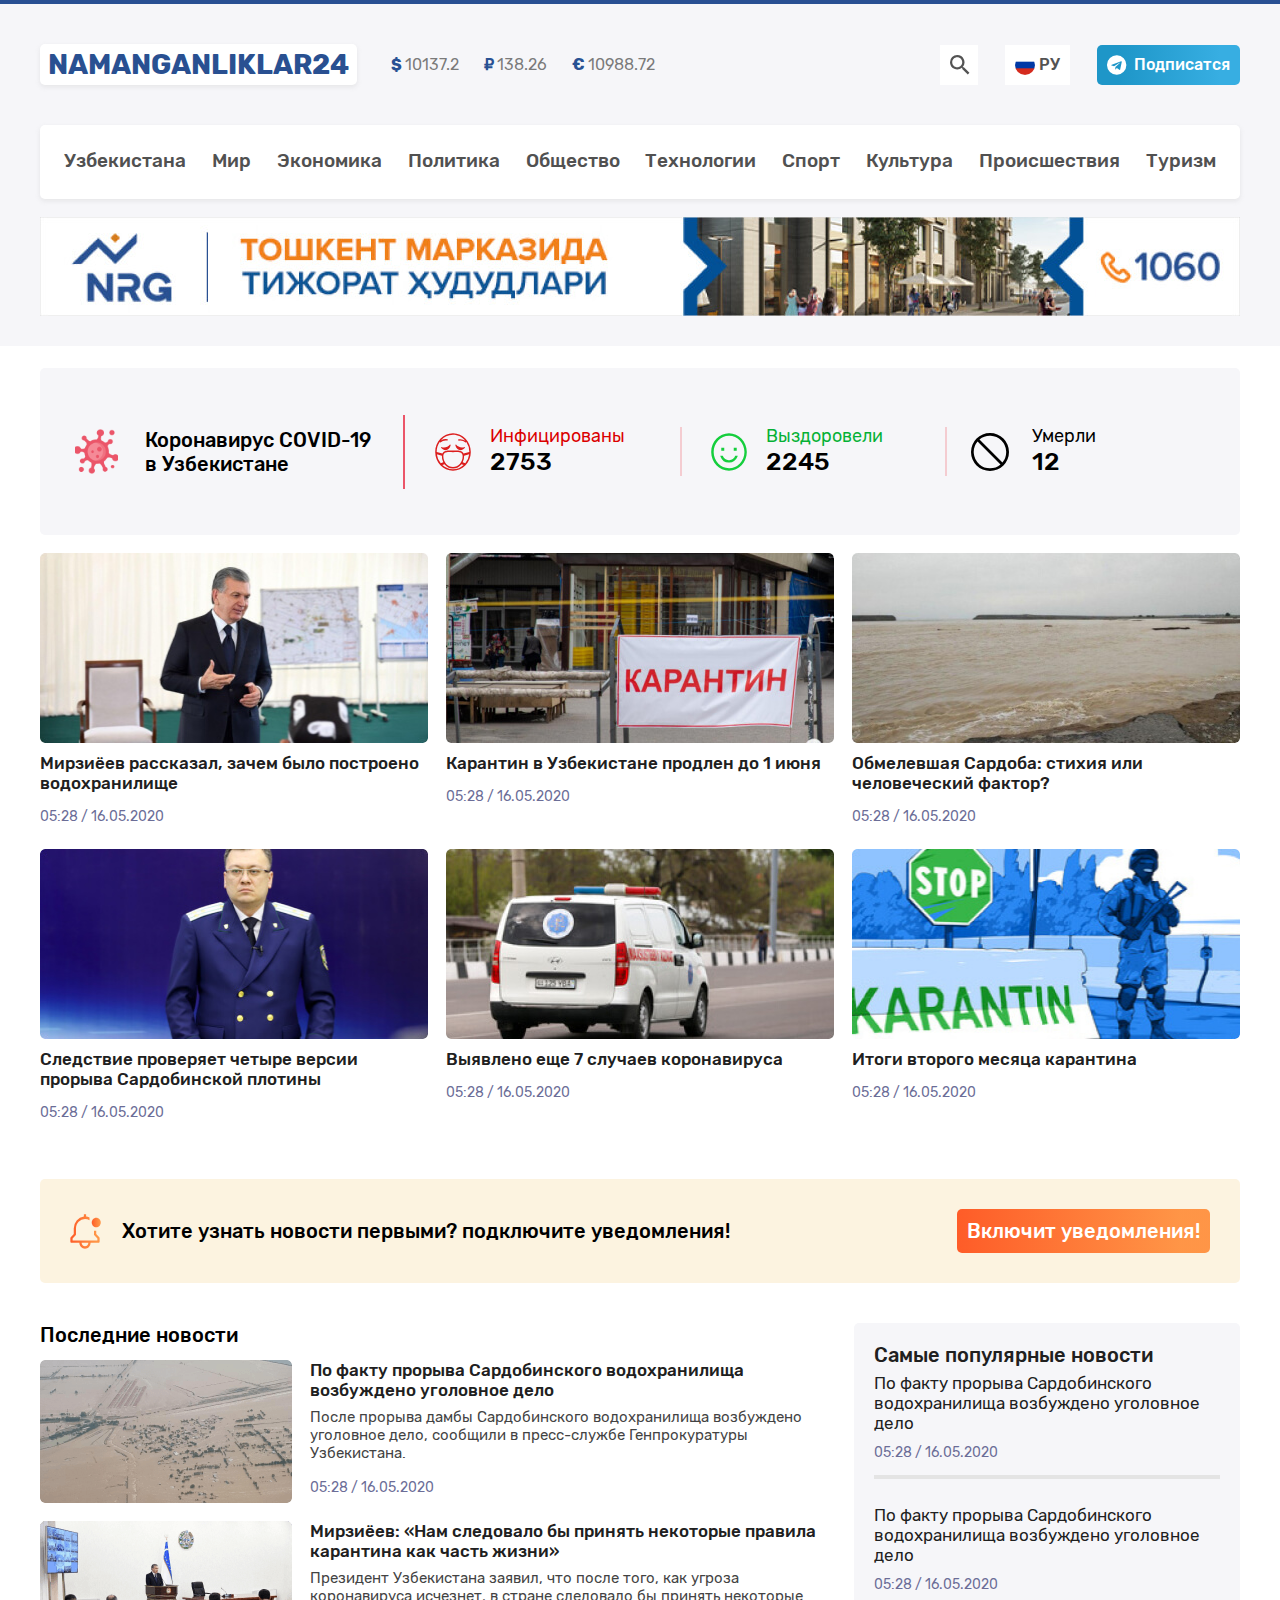
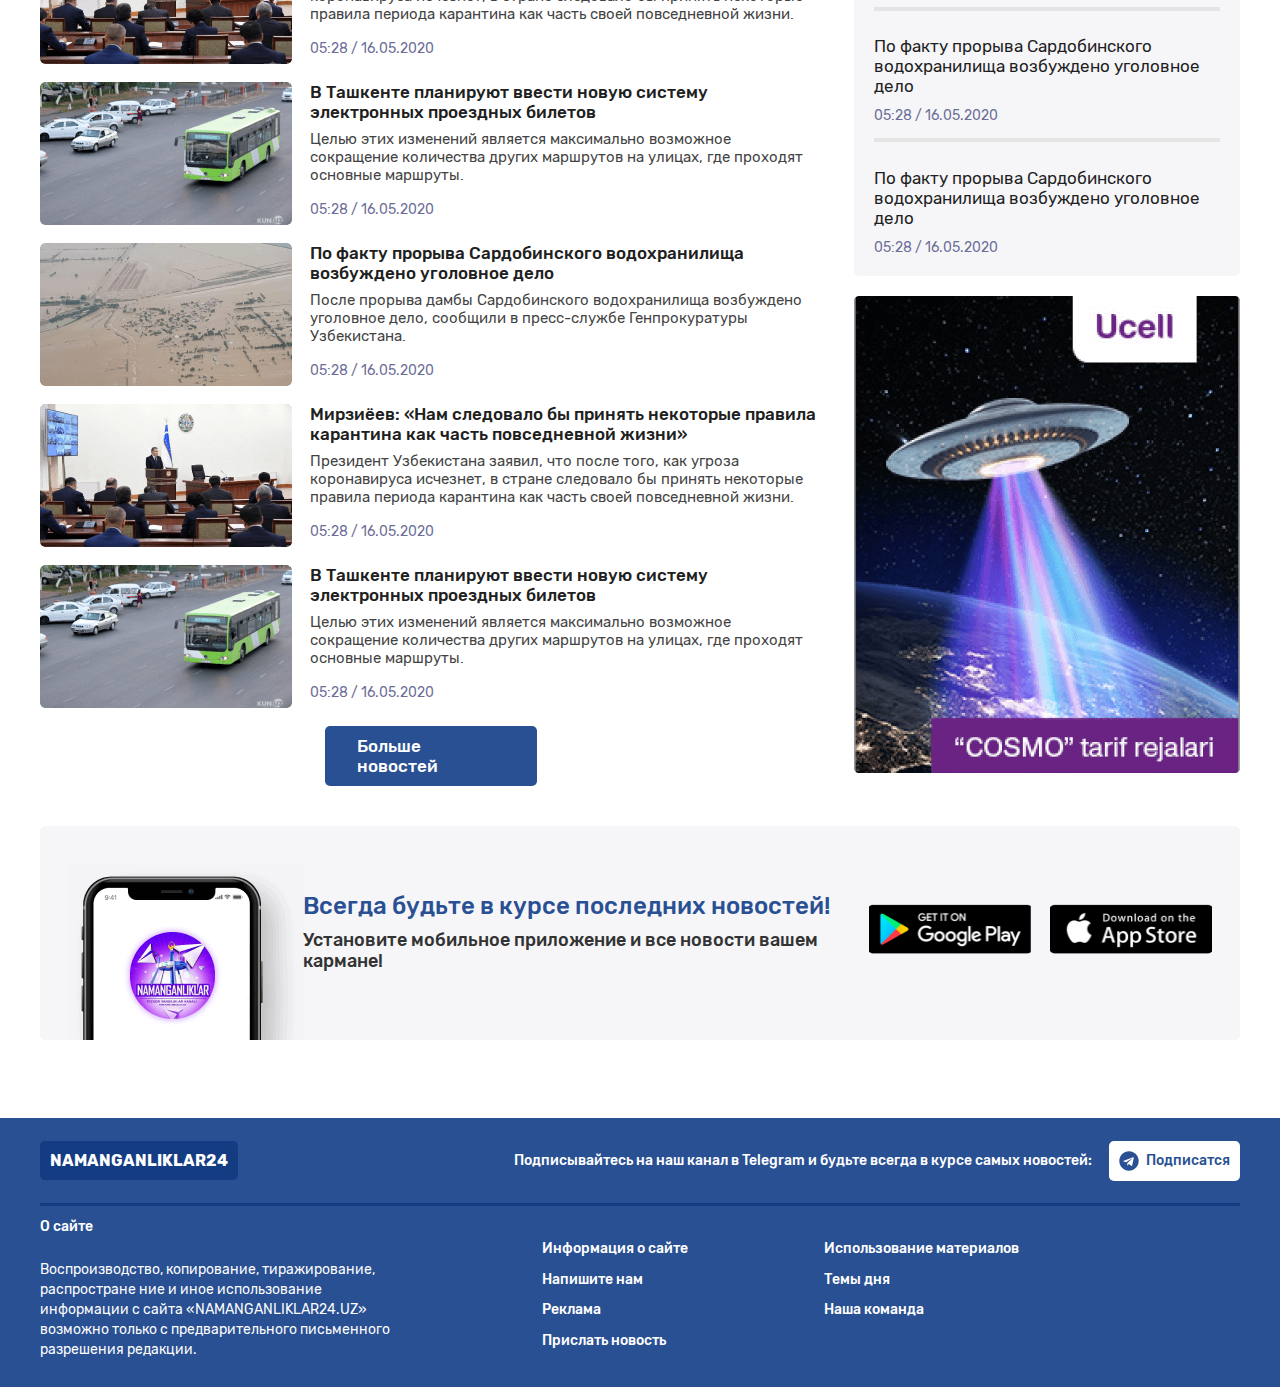
<file: index.html>
<!DOCTYPE html>
<html lang="ru">

<head>
   <meta charset="UTF-8">
   <meta name="viewport" content="width=device-width, initial-scale=1.0">
   <link rel="stylesheet" href="css/normalize.css">
   <link rel="stylesheet" href="css/main-mini.css">
   <title>Namanganliklar24</title>
</head>
<body>
   <!-- HEADER SIDE OF WHOLE PAGE -->
   <header class="header-wrapper">
      <div class="container">
         <div class="header-top">
            <div class="left-side-header"><a class="logo" href="index.html">namanganliklar24</a>
               <ul class="money-list list-style-none">
                  <li><span>$ </span>10137.2</li>
                  <li><span>₽ </span>138.26</li>
                  <li><span>€ </span>10988.72</li>
               </ul>
            </div>
            <ul class="right-side-header list-style-none">
               <li>
                  <button class="mignifier-list"> <img src="img/mignifier.svg" alt="mignifier" width="20"
                     height="20"></button>
                  </li>
                  <li class="lang-choice-box">
                     <a href="#" class="ru lang td-none">РУ</a>
                     <ul class="sub-lang-box list-style-none">
                        <li><a href="#" class="uz lang td-none"> UZ</a></li>
                        <li><a href="#" class="en lang td-none">EN</a></li>
                     </ul>
                  </li>
                  <li>
                     <a href="https://t.me/Namanganliklar" class="subscribe-tg_link-header" target="_blank">
                        <img src="img/logo_telegram.svg" alt="logo of telegram" width="20" height="20">Подписатся
                     </a>
                  </li>
               </ul>
            </div>
            <nav class="navbar">
               <ul>
                  <li><a class="nav-link_active" href="#">Узбекистана</a></li>
                  <li><a class="nav-link_active" href="#">Мир</a></li>
                  <li><a class="nav-link_active" href="#">Экономика</a></li>
                  <li><a class="nav-link_active" href="list.html">Политика</a></li>
                  <li><a class="nav-link_active" href="#">Общество</a></li>
                  <li><a class="nav-link_active" href="#">Технологии</a></li>
                  <li><a class="nav-link_active" href="#">Спорт</a></li>
                  <li><a class="nav-link_active" href="#">Культура</a></li>
                  <li><a class="nav-link_active" href="#">Происшествия</a></li>
                  <li><a class="nav-link_active" href="#">Туризм</a></li>
               </ul>
            </nav>
            <aside class="nrg-box">
               <a href="https://www.u-nrg.uz/" target="_blank">
                  <img src="img/nrg-img.jpg" srcset="img/nrg-img.jpg 1x, img/nrg-img@2x.jpg 2x" alt="NRG Oybek ad" width="1200"
                  height="99">
               </a></aside>
            </div>
         </header>
         <!-- MAIN SIDE OF THE PAGE -->
         <main class="main-wrapper">
            <div class="container">
               <ul class="covid-info-box list-style-none">
                  <li class="covid-header-box">
                     <p class="covid-header-box-text">Коронавирус COVID-19 в Узбекистане</p>
                  </li>
                  <li class="infected-num-box">
                     <p class="infected-box-text">Инфицированы<span class="stat-num">2753 </span></p>
                  </li>
                  <li class="recovered-num-box">
                     <p class="recovered-box-text">Выздоровели <span class="stat-num">2245</span> </p>
                  </li>
                  <li class="died-num-box">
                     <p class="died-box-text ">Умерли<span class="stat-num">12</span></p>
                  </li>
               </ul>
               <!-- SECTION-1 TOP NEWS  -->
               <div class="top-news">
                  <div class="top-news-articles">
                     <a href="article.html" class="td-none"><img src="img/img-1.jpg" alt="President Shavkat Miromonovich" width="388"
                        height="190" srcset="img/img-1.jpg 1x, img/img-1@2x.jpg 2x">
                        <p>Мирзиёев рассказал, зачем было построено водохранилище</p><time class="news-time"
                        datetime="2020-05-16 05:28">05:28 / 16.05.2020</time>
                     </a>
                  </div>
                  <div class="top-news-articles">
                     <a href="#" class="td-none"><img src="img/img-2.jpg" alt="Quarantine in Uzbekistan" width="388" height="190"
                        srcset="img/img-2.jpg 1x, img/img-2@2x.jpg 2x">
                        <p>Карантин в Узбекистане продлен до 1 июня</p>
                        <time class="news-time" datetime="2020-05-16 05:28">05:28 / 16.05.2020</time>
                     </a>
                  </div>
                  <div class="top-news-articles">
                     <a href="#" class="td-none"><img src="img/img-3.jpg" alt="Sardoba disastor" width="388" height="190"
                        srcset="img/img-3.jpg 1x, img/img-3@2x.jpg 2x">
                        <p>Обмелевшая Сардоба: стихия или человеческий фактор?</p>
                        <time class="news-time" datetime="2020-05-16 05:28">05:28 / 16.05.2020</time>
                     </a>
                  </div>
                  <div class="top-news-articles">
                     <a href="#" class="td-none"><img src="img/img-4.jpg" alt="Lawyer of Uzbekistan" width="388" height="190"
                        srcset="img/img-4.jpg 1x, img/img-4@2x.jpg 2x">
                        <p>Следствие проверяет четыре версии прорыва Сардобинской плотины</p>
                        <time class="news-time" datetime="2020-05-16 05:28">05:28 / 16.05.2020</time>
                     </a>
                  </div>
                  <div class="top-news-articles">
                     <a href="#" class="td-none"><img src="img/img-5.jpg" alt="Emergency bus" width="388" height="190"
                        srcset="img/img-5.jpg 1x, img/img-5@2x.jpg 2x">
                        <p>Выявлено еще 7 случаев коронавируса</p>
                        <time class="news-time" datetime="2020-05-16 05:28">05:28 / 16.05.2020</time>
                     </a>
                  </div>
                  <div class="top-news-articles">
                     <a href="#" class="td-none"><img src="img/img-6.jpg" alt="Quarantine zone with soldier" width="388"
                        height="190" srcset="img/img-6.jpg 1x, img/img-6@2x.jpg 2x">
                        <p>Итоги второго месяца карантина</p>
                        <time class="news-time" datetime="2020-05-16 05:28">05:28 / 16.05.2020</time>
                     </a>
                  </div>
               </div>
               <!-- OFFER OF SWITCHING NOTIFICATIONS -->
               <div class="notifications-box">
                  <p class="notifications-text">Хотите узнать новости первыми? подключите уведомления! </p>
                  <button class="on-notifications-but" type="submit">Включит уведомления!
                  </button>
               </div>
               <!-- LAST & POPULAR NEWS SECTION -->
               <div class="last-popular-news_wrapper">
                  <!-- LAST NEWS SECTION -->
                  <section class="last-news_section">
                     <h1>Последние новости</h1>
                     <div class="last-news-wrapper list-style-none">
                        <a href="#" class="td-none last-news_boxes">
                           <img src="img/pic-1.png" alt="Sardoba channel" width="252" height="143"
                           srcset="img/pic-1.png 1x, img/pic-1@2x.png 2x">
                           <div class="last-news_boxes-text">
                              <h2>По факту прорыва Сардобинского водохранилища возбуждено уголовное дело</h2>
                              <p>После прорыва дамбы Сардобинского водохранилища возбуждено уголовное дело, сообщили в пресс-службе Генпрокуратуры Узбекистана.</p>
                              <time class="news-time" datetime="2020-05-16 05:28">05:28 / 16.05.2020</time>
                           </div>
                        </a>
                        <a href="#" class="last-news_boxes td-none">
                           <img src="img/pic-2.png" alt="Meeting with Sh.Mirziyoyev" width="252" height="143"
                           srcset="img/pic-2.png 1x, img/pic-2@2x.png 2x">
                           <div class="last-news_boxes-text">
                              <h2>Мирзиёев: «Нам следовало бы принять некоторые правила карантина как часть жизни»</h2>
                              <p>Президент Узбекистана заявил, что после того, как угроза коронавируса исчезнет, в стране следовало бы принять некоторые правила периода карантина как часть своей повседневной жизни.</p>
                              <time class="news-time" datetime="2020-05-16 05:28">05:28 / 16.05.2020</time>
                           </div>
                        </a>
                        <a href="#" class="last-news_boxes td-none">
                           <img src="img/pic-3.png" alt="Bus in Tashkent street" width="252" height="143"
                           srcset="img/pic-3.png 1x, img/pic-1@3x.png 2x">
                           <div class="last-news_boxes-text">
                              <h2>В Ташкенте планируют ввести новую систему электронных проездных билетов </h2>
                              <p>Целью этих изменений является максимально возможное сокращение количества других маршрутов на улицах, где проходят основные маршруты.</p>
                              <time class="news-time" datetime="2020-05-16 05:28">05:28 / 16.05.2020</time>
                           </div>
                        </a>
                        <a href="#" class="td-none last-news_boxes">
                           <img src="img/pic-1.png" alt="Sardoba channel" width="252" height="143"
                           srcset="img/pic-1.png 1x, img/pic-1@2x.png 2x">
                           <div class="last-news_boxes-text">
                              <h2>По факту прорыва Сардобинского водохранилища возбуждено уголовное дело</h2>
                              <p>После прорыва дамбы Сардобинского водохранилища возбуждено уголовное дело, сообщили в пресс-службе Генпрокуратуры Узбекистана.</p>
                              <time class="news-time" datetime="2020-05-16 05:28">05:28 / 16.05.2020</time>
                           </div>
                        </a>
                        <a href="#" class="last-news_boxes td-none">
                           <img src="img/pic-2.png" alt="Meeting with Sh.Mirziyoyev" width="252" height="143"
                           srcset="img/pic-2.png 1x, img/pic-2@2x.png 2x">
                           <div class="last-news_boxes-text">
                              <h2>Мирзиёев: «Нам следовало бы принять некоторые правила карантина как часть повседневной жизни»</h2>
                              <p>Президент Узбекистана заявил, что после того, как угроза коронавируса исчезнет, в стране следовало бы принять некоторые правила периода карантина как часть своей повседневной жизни.</p>
                              <time class="news-time" datetime="2020-05-16 05:28">05:28 / 16.05.2020</time>
                           </div>
                        </a>
                        <a href="#" class="last-news_boxes td-none">
                           <img src="img/pic-3.png" alt="Bus in Tashkent street" width="252" height="143"
                           srcset="img/pic-3.png 1x, img/pic-1@3x.png 2x">
                           <div class="last-news_boxes-text">
                              <h2>В Ташкенте планируют ввести новую систему электронных проездных билетов </h2>
                              <p>Целью этих изменений является максимально возможное сокращение количества других маршрутов на улицах, где проходят основные маршруты.</p>
                              <time class="news-time" datetime="2020-05-16 05:28">05:28 / 16.05.2020</time>
                           </div>
                        </a>
                     </div>
                     <a class="more-news_link td-none" href="#">Больше новостей</a>
                  </section>
                  <!-- RIGHT SIDE, POPULAR NEWS -->
                  <div class="right-side_popular-news">
                     <section class="popular-news_section">
                        <h1>Cамые популярные новости</h1>
                        <a href="#" class="popular-news_boxes td-none">
                           <p>По факту прорыва Сардобинского водохранилища возбуждено уголовное дело</p>
                           <time class="news-time" datetime="2020-05-16 05:28">05:28 / 16.05.2020</time>
                        </a>
                        <a href="#" class="popular-news_boxes td-none">
                           <p>По факту прорыва Сардобинского водохранилища возбуждено уголовное дело</p>
                           <time class="news-time" datetime="2020-05-16 05:28">05:28 / 16.05.2020</time>
                        </a>
                        <a href="#" class="popular-news_boxes td-none">
                           <p>По факту прорыва Сардобинского водохранилища возбуждено уголовное дело</p>
                           <time class="news-time" datetime="2020-05-16 05:28">05:28 / 16.05.2020</time>
                        </a>
                        <a href="#" class="popular-news_boxes td-none">
                           <p>По факту прорыва Сардобинского водохранилища возбуждено уголовное дело</p>
                           <time class="news-time" datetime="2020-05-16 05:28">05:28 / 16.05.2020</time>
                        </a>
                     </section>
                     <aside class="ucell-img_wrapper">
                        <a href="https://ucell.uz/uz/subscribers" target="_blank">
                           <img src="img/ucell-img.png" alt="Ucell image" srcset="img/ucell-img.png 1x, img/ucell-img@2x.png 2x"
                           width="386" height="477">
                        </a>
                     </aside>
                  </div>
               </div>
               <!-- MOBILE APP INFO -->
               <aside class="mobile-app-info-wrapper">
                  <div class="app-info">
                     <h2>Всегда будьте в курсе последних новостей!</h2>
                     <p>Установите мобильное приложение и все новости вашем кармане!</p>
                  </div>
                  <a href="https://play.google.com/store?hl=en" target="_blank"><img src="img/googleplay.png"
                     alt="Google play download an app Namanganliklar" width="162" height="50"></a>
                     <a href="https://www.apple.com/ios/app-store/" target="_blank"><img src="img/appstore.png"
                        alt="Appstor download an app Namanganliklar" width="162" height="50"></a>
                     </aside>
                  </div>
               </main>
               <!-- FOOTER SIDE -->
               <footer class="footer-wrapper">
                  <div class="container">
                     <div class="footer-top">
                        <a href="index.html" class="footer-logo td-none">namanganliklar24</a>
                        <div class="left-side_footer-top">
                           <p>Подписывайтесь на наш канал в Telegram и будьте всегда в курсе самых  новостей:</p>
                           <a href="https://t.me/Namanganliklar"  class="subscribe-tg_link-footer" target="_blank">
                              <img src="img/footer-tg-logo.svg" alt="logo of telegram" width="20" height="20">Подписатся
                           </a>
                        </div>
                     </div>
                     <div class="footer-bottom">
                        <div class="about-us_box">
                           <h2>О сайте</h2>
                           <p>Воспроизводство, копирование, тиражирование, распростране ние и иное использование информации с сайта «NAMANGANLIKLAR24.UZ» возможно только с предварительного письменного разрешения редакции. </p>
                        </div>
                        <ul class="footer-bottom_lists list-style-none">
                           <li><a href="#" class="td-none"> Информация о сайте</a></li>
                           <li><a href="contact.html" class="td-none"> Напишите нам</a></li>
                           <li><a href="#" class="td-none"> Реклама</a></li>
                           <li><a href="#" class="td-none"> Прислать новость</a></li>
                        </ul>
                        <ul class="footer-bottom_lists list-style-none">
                           <li><a href="#" class="td-none">Использование материалов</a></li>
                           <li><a href="#" class="td-none">Темы дня</a></li>
                           <li><a href="#" class="td-none">Наша команда</a></li>
                        </ul>
                     </div>
                  </div>
               </footer>
               <section class="modal-section">
                  <div class="modal-box">
                     <button class="modal-close-but"><img src="img/close-but.svg" alt="Close button" width="24" height="24"></button>
                     <p class="modal-text">Подписывайтесь на наш канал в Telegram 
                        и будьте всегда в курсе самых последних новостей:</p>
                        <a class="modal-link" href="#">
                           <img src="img/logo_telegram.svg" alt="logo of telegram" width="31" height="31">
                           Подписатся
                        </a>
                     </div>
                  </section>
                  
               </body>
               
               </html>
</file>
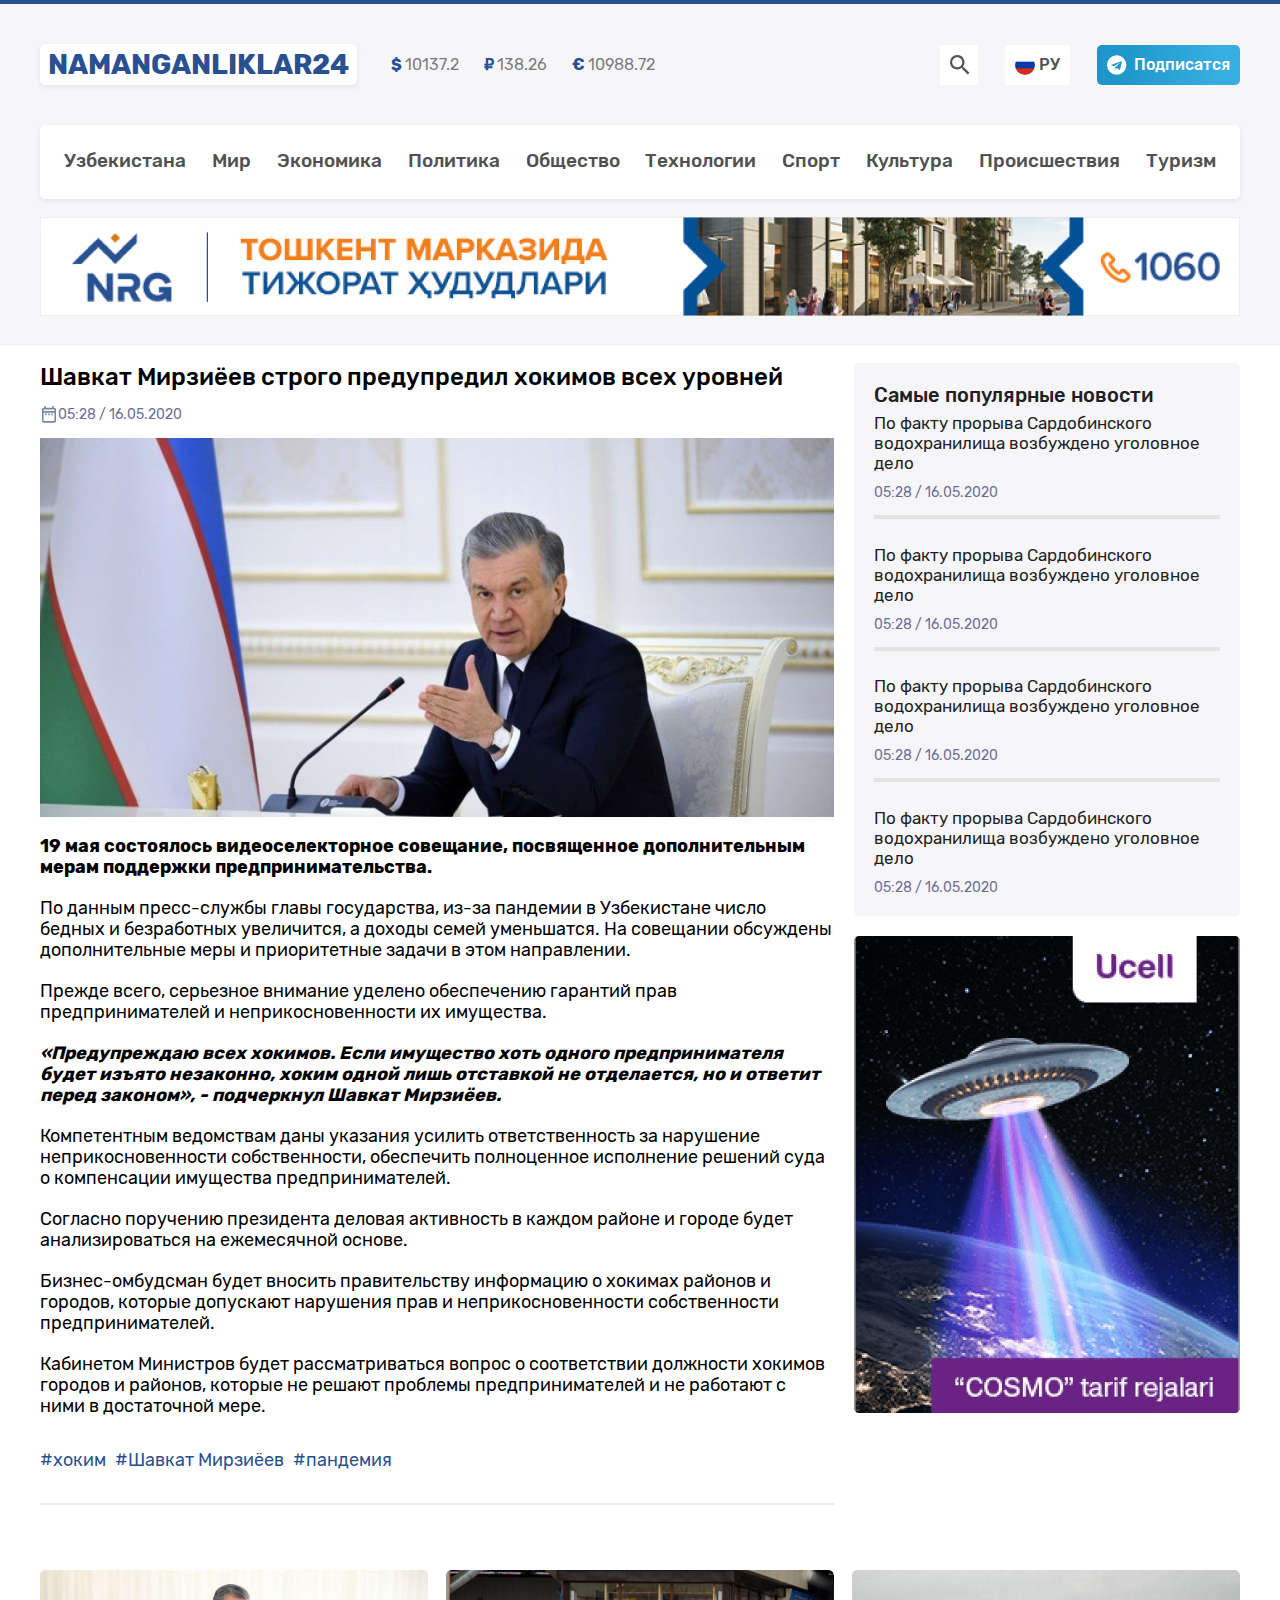
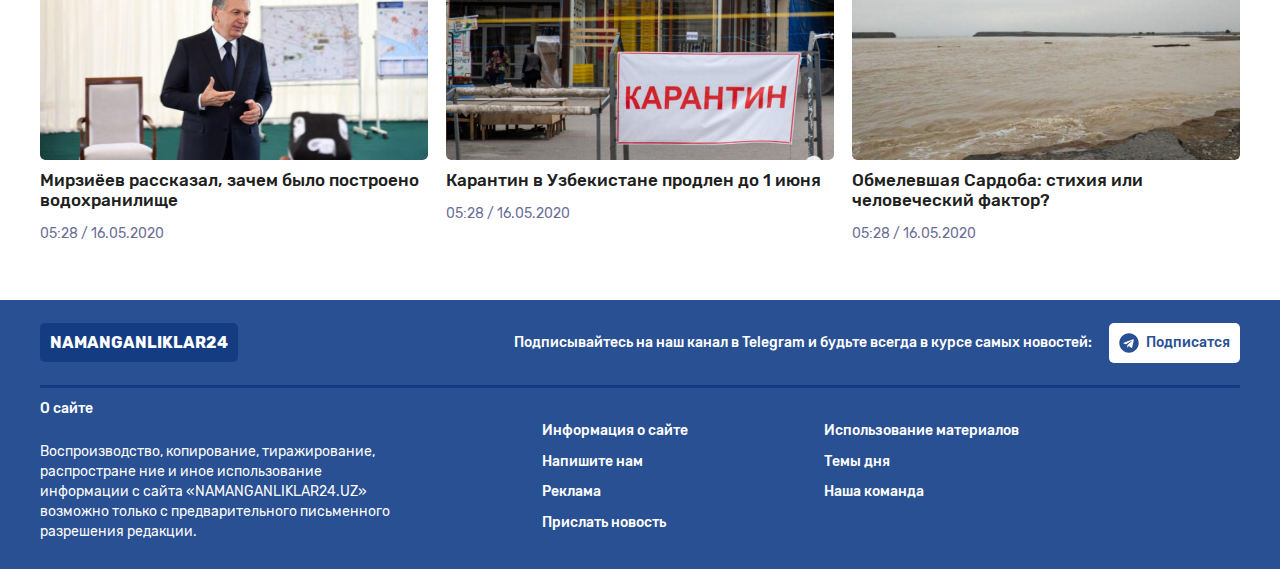
<file: article.html>
<!DOCTYPE html>
<html lang="ru">

<head>
   <meta charset="UTF-8">
   <meta name="viewport" content="width=device-width, initial-scale=1.0">
   <link rel="stylesheet" href="css/normalize.css">
   <link rel="stylesheet" href="css/main-mini.css">
    <title>Namanganliklar24</title>
</head>

<body>
   <!-- HEADER SIDE OF WHOLE PAGE -->
   <header class="header-wrapper">
      <div class="container">
         <div class="header-top">
            <div class="left-side-header"><a class="logo" href="index.html">namanganliklar24</a>
               <ul class="money-list list-style-none">
                  <li><span>$ </span>10137.2</li>
                  <li><span>₽ </span>138.26</li>
                  <li><span>€ </span>10988.72</li>
               </ul>
            </div>
            <ul class="right-side-header list-style-none">
               <li>
                  <button class="mignifier-list"> <img src="img/mignifier.svg" alt="mignifier" width="20"
                     height="20"></button>
                  </li>
                  <li class="lang-choice-box">
                     <a href="#" class="ru lang td-none">РУ</a>
                     <ul class="sub-lang-box list-style-none">
                        <li><a href="#" class="uz lang td-none"> UZ</a></li>
                        <li><a href="#" class="en lang td-none">EN</a></li>
                     </ul>
                  </li>
                  <li>
                     <a href="https://t.me/Namanganliklar" class="subscribe-tg_link-header" target="_blank">
                        <img src="img/logo_telegram.svg" alt="logo of telegram" width="20" height="20">Подписатся
                     </a>
                  </li>
               </ul>
            </div>
            <nav class="navbar">
               <ul>
                  <li><a class="nav-link_active" href="#">Узбекистана</a></li>
                  <li><a class="nav-link_active" href="#">Мир</a></li>
                  <li><a class="nav-link_active" href="#">Экономика</a></li>
                  <li><a class="nav-link_active" href="list.html">Политика</a></li>
                  <li><a class="nav-link_active" href="#">Общество</a></li>
                  <li><a class="nav-link_active" href="#">Технологии</a></li>
                  <li><a class="nav-link_active" href="#">Спорт</a></li>
                  <li><a class="nav-link_active" href="#">Культура</a></li>
                  <li><a class="nav-link_active" href="#">Происшествия</a></li>
                  <li><a class="nav-link_active" href="#">Туризм</a></li>
               </ul>
            </nav>
            <aside class="nrg-box">
               <a href="https://www.u-nrg.uz/" target="_blank">
                  <img src="img/nrg-img.jpg" srcset="img/nrg-img.jpg 1x, img/nrg-img@2x.jpg 2x" alt="NRG Oybek ad"
                  width="1200" height="99">
               </a></aside>
            </div>
         </header>
         <!-- MAIN SIDE -->
         <main class="main-wrapper">
            <div class="container">
               <div class="main-box">
                  <section class="article-section">
                     <h1 class="aricle-header">Шавкат Мирзиёев строго предупредил хокимов всех уровней</h1>
                     <div class="datetime-box">
                        <time class="news-time" datetime="2020-05-16 05:28">05:28 / 16.05.2020</time>
                     </div>
                     <img src="img/president.png" alt="President of Uzbekistan" width="794" height="379">
                     <div class="article-text-box">
                        <p class="article-text"><strong>19 мая состоялось видеоселекторное совещание, посвященное
                           дополнительным мерам поддержки предпринимательства.</strong></p>
                           <p class="article-text">По данным пресс-службы главы государства, из-за пандемии в Узбекистане число
                              бедных и безработных увеличится, а доходы семей уменьшатся. На совещании обсуждены дополнительные
                              меры и приоритетные задачи в этом направлении.
                           </p>
                           <p class="article-text">Прежде всего, серьезное внимание уделено обеспечению гарантий прав
                              предпринимателей и неприкосновенности их имущества.
                           </p>
                           <p class="article-text"><strong><em>«Предупреждаю всех хокимов. Если имущество хоть одного
                              предпринимателя будет изъято незаконно, хоким одной лишь отставкой не отделается, но и
                              ответит перед законом», - подчеркнул Шавкат Мирзиёев.</em></strong>
                           </p>
                           <p class="article-text">Компетентным ведомствам даны указания усилить ответственность за нарушение
                              неприкосновенности собственности, обеспечить полноценное исполнение решений суда о компенсации
                              имущества предпринимателей.
                           </p>
                           <p class="article-text">Согласно поручению президента деловая активность в каждом районе и городе
                              будет
                              анализироваться на ежемесячной основе.
                           </p>
                           <p class="article-text">Бизнес-омбудсман будет вносить правительству информацию о хокимах районов и
                              городов, которые допускают нарушения прав и неприкосновенности собственности предпринимателей.
                           </p>
                           <p class="article-text">Кабинетом Министров будет рассматриваться вопрос о соответствии должности
                              хокимов городов и районов, которые не решают проблемы предпринимателей и не работают с ними в
                              достаточной мере.</p>
                           </div>
                           <div class="heshtag-box">
                              <span>#хоким</span>
                              <span>#Шавкат Мирзиёев</span>
                              <span>#пандемия</span>
                           </div>
                        </section>
                        <!-- RIGHT SIDE, POPULAR NEWS -->
                        <div class="right-side_popular-news">
                           <section class="popular-news_section">
                              <h1>Cамые популярные новости</h1>
                              <a href="#" class="popular-news_boxes td-none">
                                 <p>По факту прорыва Сардобинского водохранилища возбуждено уголовное дело</p>
                                 <time class="news-time" datetime="2020-05-16 05:28">05:28 / 16.05.2020</time>
                              </a>
                              <a href="#" class="popular-news_boxes td-none">
                                 <p>По факту прорыва Сардобинского водохранилища возбуждено уголовное дело</p>
                                 <time class="news-time" datetime="2020-05-16 05:28">05:28 / 16.05.2020</time>
                              </a>
                              <a href="#" class="popular-news_boxes td-none">
                                 <p>По факту прорыва Сардобинского водохранилища возбуждено уголовное дело</p>
                                 <time class="news-time" datetime="2020-05-16 05:28">05:28 / 16.05.2020</time>
                              </a>
                              <a href="#" class="popular-news_boxes td-none">
                                 <p>По факту прорыва Сардобинского водохранилища возбуждено уголовное дело</p>
                                 <time class="news-time" datetime="2020-05-16 05:28">05:28 / 16.05.2020</time>
                              </a>
                           </section>
                           <aside class="ucell-img_wrapper">
                              <a href="https://ucell.uz/uz/subscribers" target="_blank">
                                 <img src="img/ucell-img.png" alt="Ucell image"
                                 srcset="img/ucell-img.png 1x, img/ucell-img@2x.png 2x" width="386" height="477">
                              </a>
                           </aside>
                        </div>
                     </div>
                  </div>
               </div>
            </main>
            <!-- FOOTER NEWS -->
            <div class="footer-news-wrapper">
               <div class="container">
                  <div class="top-news">
                     <div class="top-news-articles">
                        <a href="#" class="td-none"><img src="img/img-1.jpg" alt="President Shavkat Miromonovich" width="388"
                           height="190" srcset="img/img-1.jpg 1x, img/img-1@2x.jpg 2x">
                           <p>Мирзиёев рассказал, зачем было построено водохранилище</p><time class="news-time"
                           datetime="2020-05-16 05:28">05:28 / 16.05.2020</time>
                        </a>
                     </div>
                     <div class="top-news-articles">
                        <a href="#" class="td-none"><img src="img/img-2.jpg" alt="Quarantine in Uzbekistan" width="388" height="190"
                           srcset="img/img-2.jpg 1x, img/img-2@2x.jpg 2x">
                           <p>Карантин в Узбекистане продлен до 1 июня</p>
                           <time class="news-time" datetime="2020-05-16 05:28">05:28 / 16.05.2020</time>
                        </a>
                     </div>
                     <div class="top-news-articles">
                        <a href="#" class="td-none"><img src="img/img-3.jpg" alt="Sardoba disastor" width="388" height="190"
                           srcset="img/img-3.jpg 1x, img/img-3@2x.jpg 2x">
                           <p>Обмелевшая Сардоба: стихия или человеческий фактор?</p>
                           <time class="news-time" datetime="2020-05-16 05:28">05:28 / 16.05.2020</time>
                        </a>
                     </div>
                  </div>
               </div>
            </div>
            <!-- FOOTER SIDE -->
            <footer class="footer-wrapper">
               <div class="container">
                  <div class="footer-top">
                     <a href="index.html" class="footer-logo td-none">namanganliklar24</a>
                     <div class="left-side_footer-top">
                        <p>Подписывайтесь на наш канал в Telegram и будьте всегда в курсе самых  новостей:</p>
                        <a href="https://t.me/Namanganliklar"  class="subscribe-tg_link-footer" target="_blank">
                           <img src="img/footer-tg-logo.svg" alt="logo of telegram" width="20" height="20">Подписатся
                        </a>
                     </div>
                  </div>
                  <div class="footer-bottom">
                     <div class="about-us_box">
                        <h2>О сайте</h2>
                        <p>Воспроизводство, копирование, тиражирование, распростране ние и иное использование информации с сайта «NAMANGANLIKLAR24.UZ» возможно только с предварительного письменного разрешения редакции. </p>
                     </div>
                     <ul class="footer-bottom_lists list-style-none">
                        <li><a href="#" class="td-none"> Информация о сайте</a></li>
                        <li><a href="contact.html" class="td-none"> Напишите нам</a></li>
                        <li><a href="#" class="td-none"> Реклама</a></li>
                        <li><a href="#" class="td-none"> Прислать новость</a></li>
                     </ul>
                     <ul class="footer-bottom_lists list-style-none">
                        <li><a href="#" class="td-none">Использование материалов</a></li>
                        <li><a href="#" class="td-none">Темы дня</a></li>
                        <li><a href="#" class="td-none">Наша команда</a></li>
                     </ul>
                  </div>
               </div>
            </footer>
            <section class="modal-section">
               <div class="modal-box">
                  <button class="modal-close-but"><img src="img/close-but.svg" alt="Close button" width="24" height="24"></button>
                  <p class="modal-text">Подписывайтесь на наш канал в Telegram 
                     и будьте всегда в курсе самых последних новостей:</p>
                     <a class="modal-link" href="#">
                        <img src="img/logo_telegram.svg" alt="logo of telegram" width="31" height="31">
                        Подписатся
                     </a>
                  </div>
               </section>
               
            </body>
            
            </html>
</file>
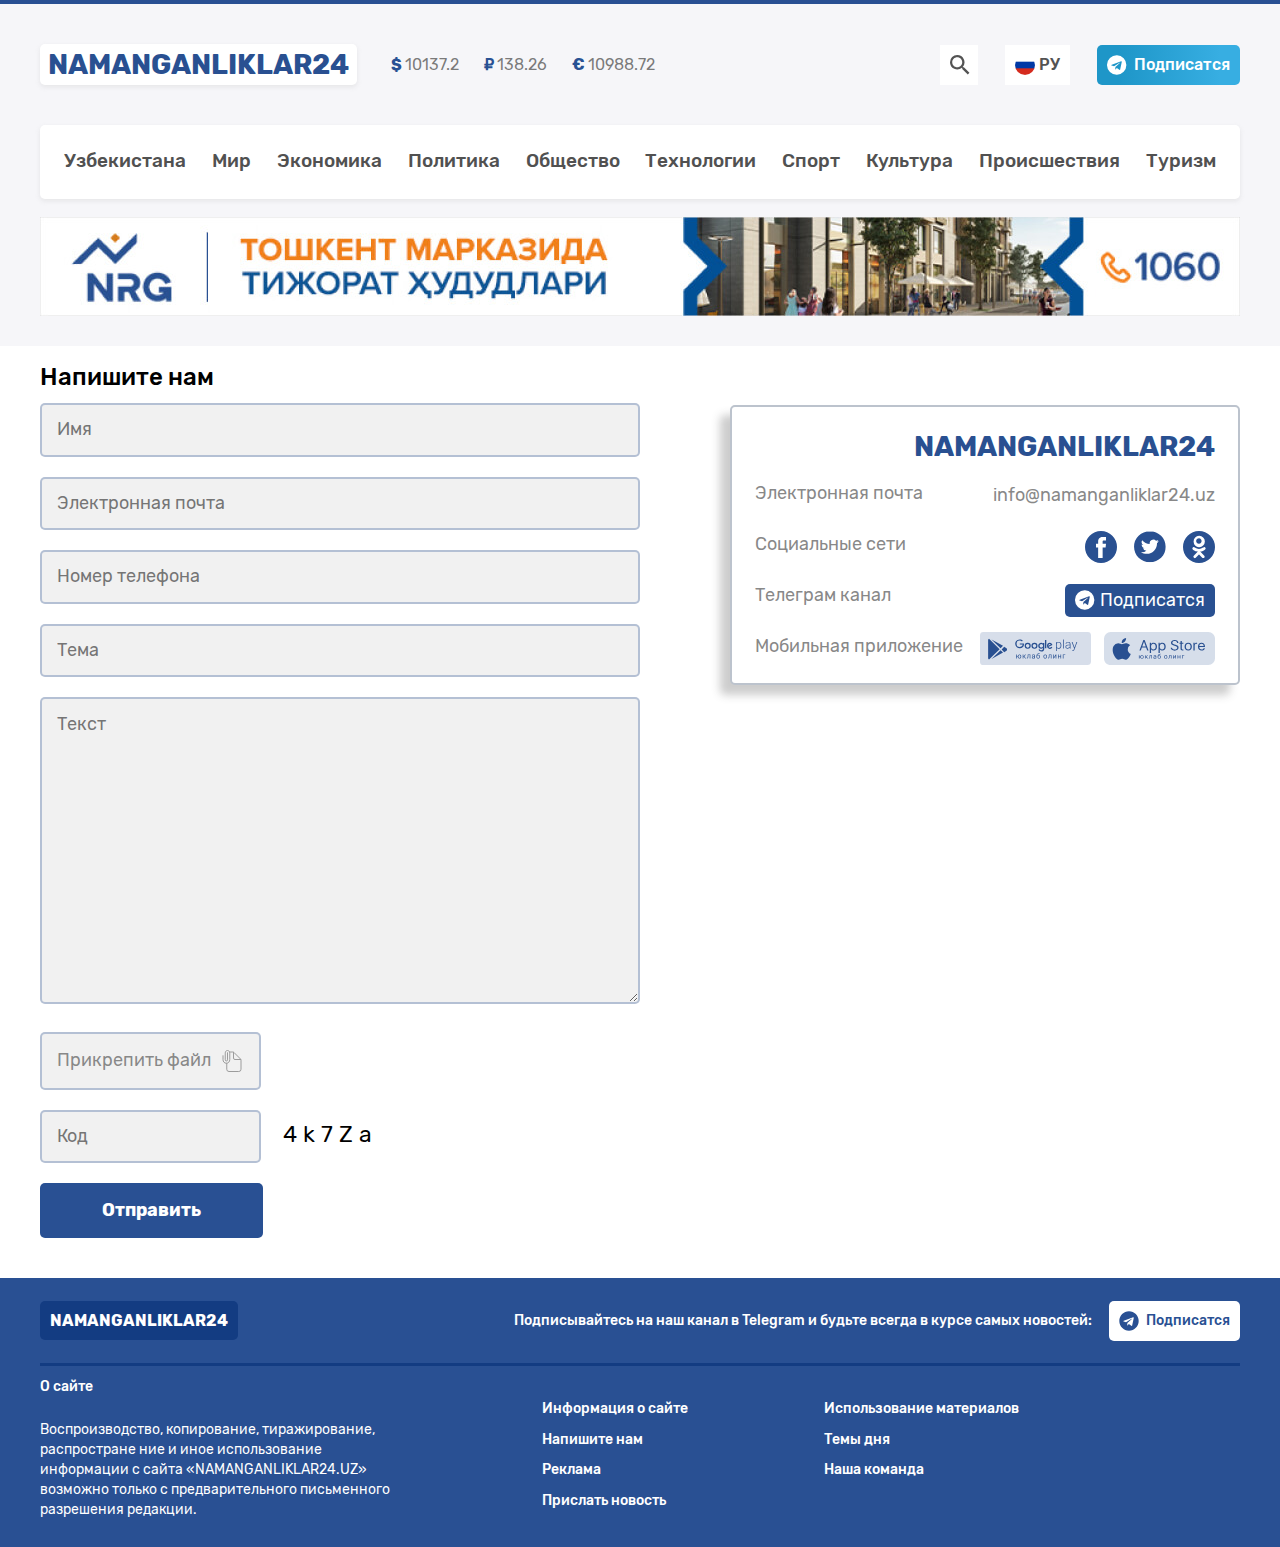
<file: contact.html>
<!DOCTYPE html>
<html lang="ru">

<head>
   <meta charset="UTF-8">
   <meta name="viewport" content="width=device-width, initial-scale=1.0">
   <title>Namanganliklar24 registration</title>
   <link rel="stylesheet" href="css/normalize.css">
   <link rel="stylesheet" href="css/main-mini.css">
</head>

<body>
   <!-- HEADER SIDE OF WHOLE PAGE -->
   <header class="header-wrapper">
      <div class="container">
         <div class="header-top">
            <div class="left-side-header"><a class="logo" href="index.html">namanganliklar24</a>
               <ul class="money-list list-style-none">
                  <li><span>$ </span>10137.2</li>
                  <li><span>₽ </span>138.26</li>
                  <li><span>€ </span>10988.72</li>
               </ul>
            </div>
            <ul class="right-side-header list-style-none">
               <li>
                  <button class="mignifier-list"> <img src="img/mignifier.svg" alt="mignifier" width="20"
                     height="20"></button>
                  </li>
                  <li class="lang-choice-box">
                     <a href="#" class="ru lang td-none">РУ</a>
                     <ul class="sub-lang-box list-style-none">
                        <li><a href="#" class="uz lang td-none"> UZ</a></li>
                        <li><a href="#" class="en lang td-none">EN</a></li>
                     </ul>
                  </li>
                  <li>
                     <a href="https://t.me/Namanganliklar" class="subscribe-tg_link-header" target="_blank">
                        <img src="img/logo_telegram.svg" alt="logo of telegram" width="20" height="20">Подписатся
                     </a>
                  </li>
               </ul>
            </div>
            <nav class="navbar">
               <ul>
                  <li><a class="nav-link_active" href="#">Узбекистана</a></li>
                  <li><a class="nav-link_active" href="#">Мир</a></li>
                  <li><a class="nav-link_active" href="#">Экономика</a></li>
                  <li><a class="nav-link_active" href="list.html">Политика</a></li>
                  <li><a class="nav-link_active" href="#">Общество</a></li>
                  <li><a class="nav-link_active" href="#">Технологии</a></li>
                  <li><a class="nav-link_active" href="#">Спорт</a></li>
                  <li><a class="nav-link_active" href="#">Культура</a></li>
                  <li><a class="nav-link_active" href="#">Происшествия</a></li>
                  <li><a class="nav-link_active" href="#">Туризм</a></li>
               </ul>
            </nav>
            <aside class="nrg-box">
               <a href="https://www.u-nrg.uz/" target="_blank">
                  <img src="img/nrg-img.jpg" srcset="img/nrg-img.jpg 1x, img/nrg-img@2x.jpg 2x" alt="NRG Oybek ad"
                  width="1200" height="99">
               </a></aside>
            </div>
         </header>
         <!-- MAIN SIDE OF THE PAGE -->
         <main>
            <div class="container">
               <div class="main-wrapper">
                  <!-- FORM SECTION -->
                  <section class="form-section">
                     <h2>Напишите нам</h2>
                     <form action="https://echo.htmlacademy.ru" method="POST" enctype="multipart/form-data">
                        <div class="input-box">
                           <input type="text" placeholder="Имя" name="name" required>
                        </div>
                        <div class="input-box">
                           <input type="email" placeholder="Электронная почта" name="email" required>
                        </div>
                        <div class="input-box">
                           <input type="tel" minlength="9" placeholder="Номер телефона" name="phone_number" required>
                        </div>
                        <div class="input-box">
                           <input type="text" placeholder="Тема" name="theme" required>
                        </div>
                        <textarea class="textarea-box input-box" name="text" id="textarea" cols="30" rows="10"
                        placeholder="Текст" required></textarea>
                        <label>
                           <input class="visually-hidden" type="file" name="file" required>
                           <span class="input-file-span">Прикрепить файл</span>
                        </label>
                        <div class="input-box input-password-file">
                           <input type="password" placeholder="Код" name="password" required>
                           <span>4 k 7 Z a</span>
                        </div>
                        <button class="submit-but" type="submit">Отправить</button>
                     </form>
                  </section>
                  <!-- VISIT CARD SECTION -->
                  <div class="visit-card_wrapper">
                     <h1>namanganliklar24</h1>
                     <div class="visit-card_list-box">
                        <div class="left-side_visit-card">
                           <p>Электронная почта</p>
                           <p>Социальные сети</p>
                           <p>Телеграм канал</p>
                           <p>Мобильная приложение</p>
                        </div>
                        <div class="right-side_visit-card">
                           <a class="email_visit-card td-none"
                           href="mailto:info@namanganliklar24.uz">info@namanganliklar24.uz</a>
                           <div class="social-networks_box">
                              <a href="#"><img src="img/facebook_visit-card.svg" alt="Facebook icon" width="32" height="32">
                              </a>
                              <a href="#"><img src="img/twitter_visit-card.svg" alt="Twitter  icon" width="32" height="32">
                              </a>
                              <a href="#"><img src="img/odnoklasnik_visit-card.svg" alt="Odnoklasnik icon" width="32"
                                 height="32">
                              </a>
                           </div>
                           <a class="visit-card_tg-link td-none" href="https://t.me/Namanganliklar" target="_blank"><img
                              src="img/logo_telegram.svg" alt="Telegram icon" width="20" height="20">Подписатся</a>
                              <div class="mobile-apps_visit-card">
                                 <a href="#"><img src="img/googlePlay_visit-card.svg" alt="Google play app" width="111"
                                    height="33">
                                 </a>
                                 <a href="#"><img src="img/appleStore_visit-card.svg" alt="Appstore app" width="111" height="33">
                                 </a>
                              </div><!--  mobile-apps_visit-card -->
                           </div><!-- right-side_visit-card -->
                        </div><!-- visit-card_list-box -->
                     </div><!-- visit-card_wrapper -->
                  </div> <!-- main-wrapper -->
               </div> <!-- container -->
            </main>
            <!-- FOOTER SIDE -->
            <footer class="footer-wrapper">
               <div class="container">
                  <div class="footer-top">
                     <a href="index.html" class="footer-logo td-none">namanganliklar24</a>
                     <div class="left-side_footer-top">
                        <p>Подписывайтесь на наш канал в Telegram и будьте всегда в курсе самых  новостей:</p>
                        <a href="https://t.me/Namanganliklar"  class="subscribe-tg_link-footer" target="_blank">
                           <img src="img/footer-tg-logo.svg" alt="logo of telegram" width="20" height="20">Подписатся
                        </a>
                     </div>
                  </div>
                  <div class="footer-bottom">
                     <div class="about-us_box">
                        <h2>О сайте</h2>
                        <p>Воспроизводство, копирование, тиражирование, распростране ние и иное использование информации с сайта «NAMANGANLIKLAR24.UZ» возможно только с предварительного письменного разрешения редакции. </p>
                     </div>
                     <ul class="footer-bottom_lists list-style-none">
                        <li><a href="#" class="td-none"> Информация о сайте</a></li>
                        <li><a href="contact.html" class="td-none"> Напишите нам</a></li>
                        <li><a href="#" class="td-none"> Реклама</a></li>
                        <li><a href="#" class="td-none"> Прислать новость</a></li>
                     </ul>
                     <ul class="footer-bottom_lists list-style-none">
                        <li><a href="#" class="td-none">Использование материалов</a></li>
                        <li><a href="#" class="td-none">Темы дня</a></li>
                        <li><a href="#" class="td-none">Наша команда</a></li>
                     </ul>
                  </div>
               </div>
            </footer>
            <section class="modal-section">
               <div class="modal-box">
                  <button class="modal-close-but"><img src="img/close-but.svg" alt="Close button" width="24" height="24"></button>
                  <p class="modal-text">Подписывайтесь на наш канал в Telegram 
                     и будьте всегда в курсе самых последних новостей:</p>
                     <a class="modal-link" href="#">
                        <img src="img/logo_telegram.svg" alt="logo of telegram" width="31" height="31">
                        Подписатся
                     </a>
                  </div>
               </section>
               
            </body>
            
            </html>
</file>
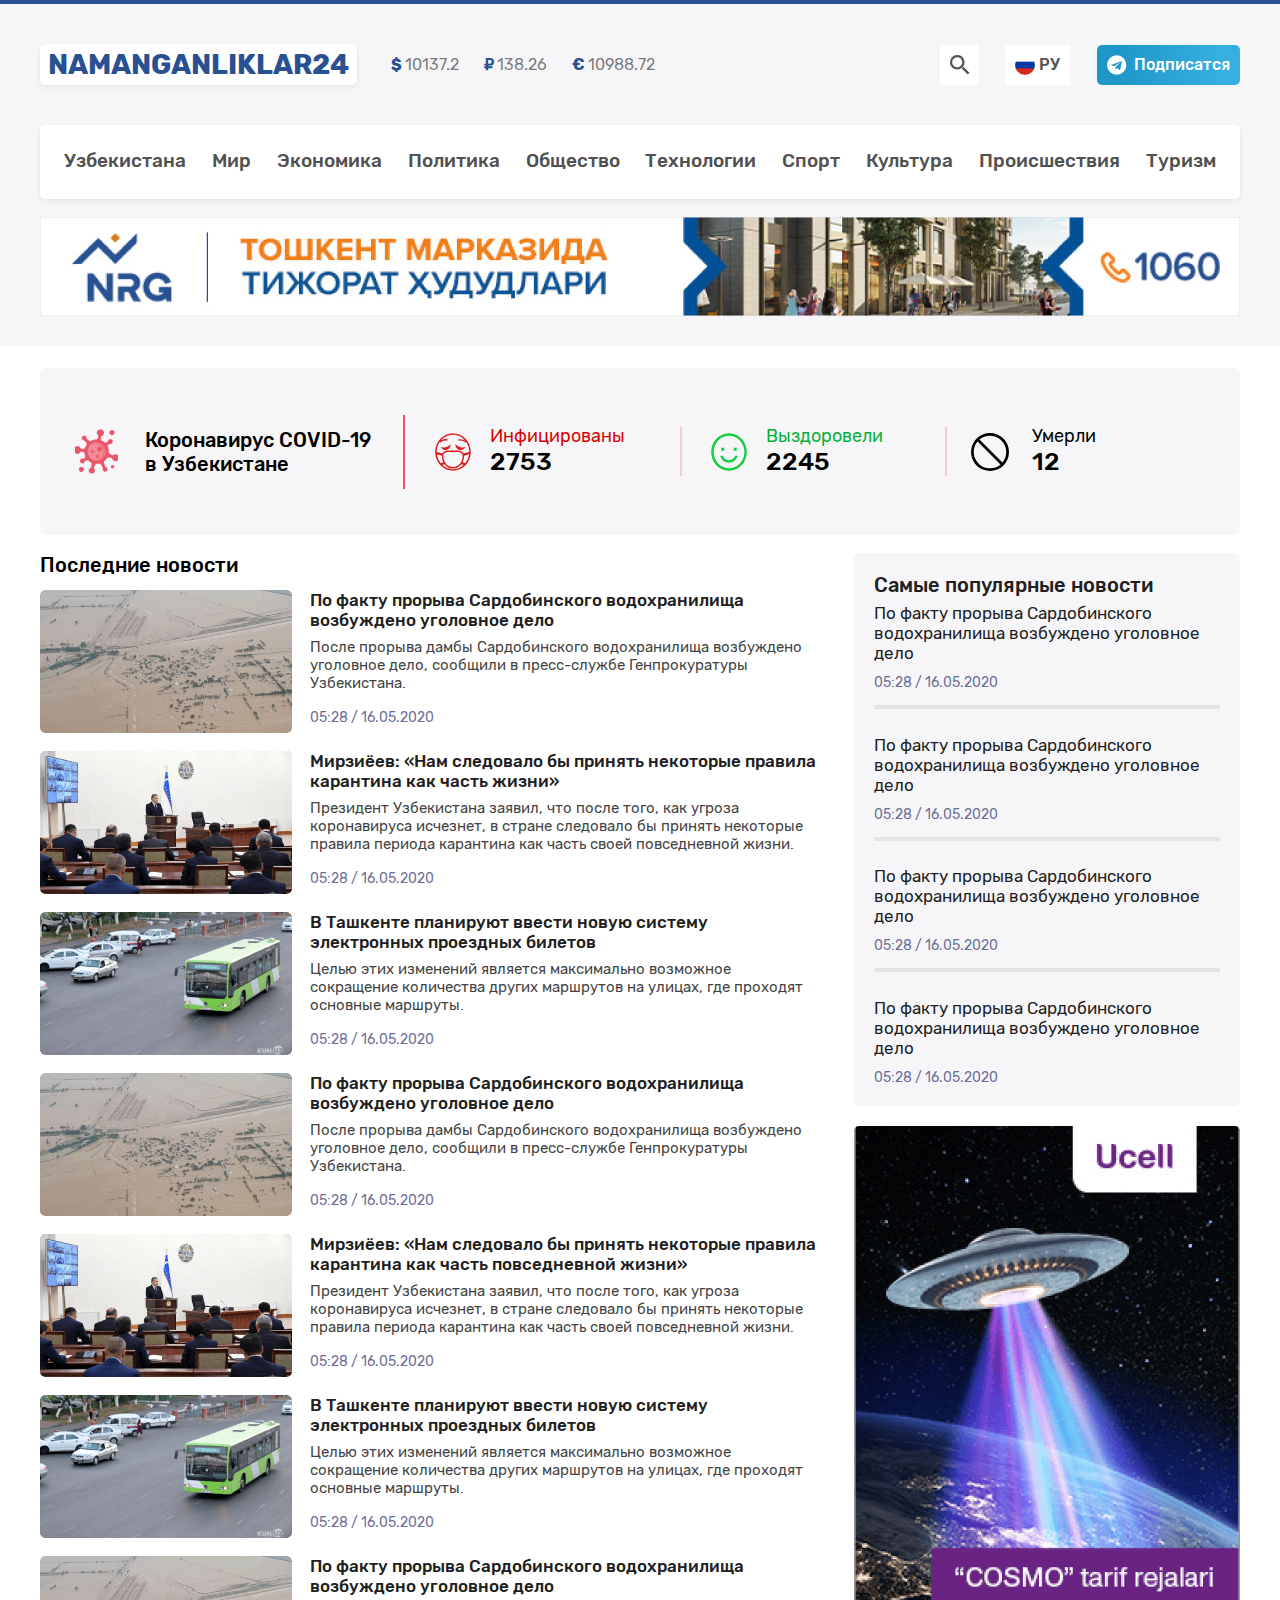
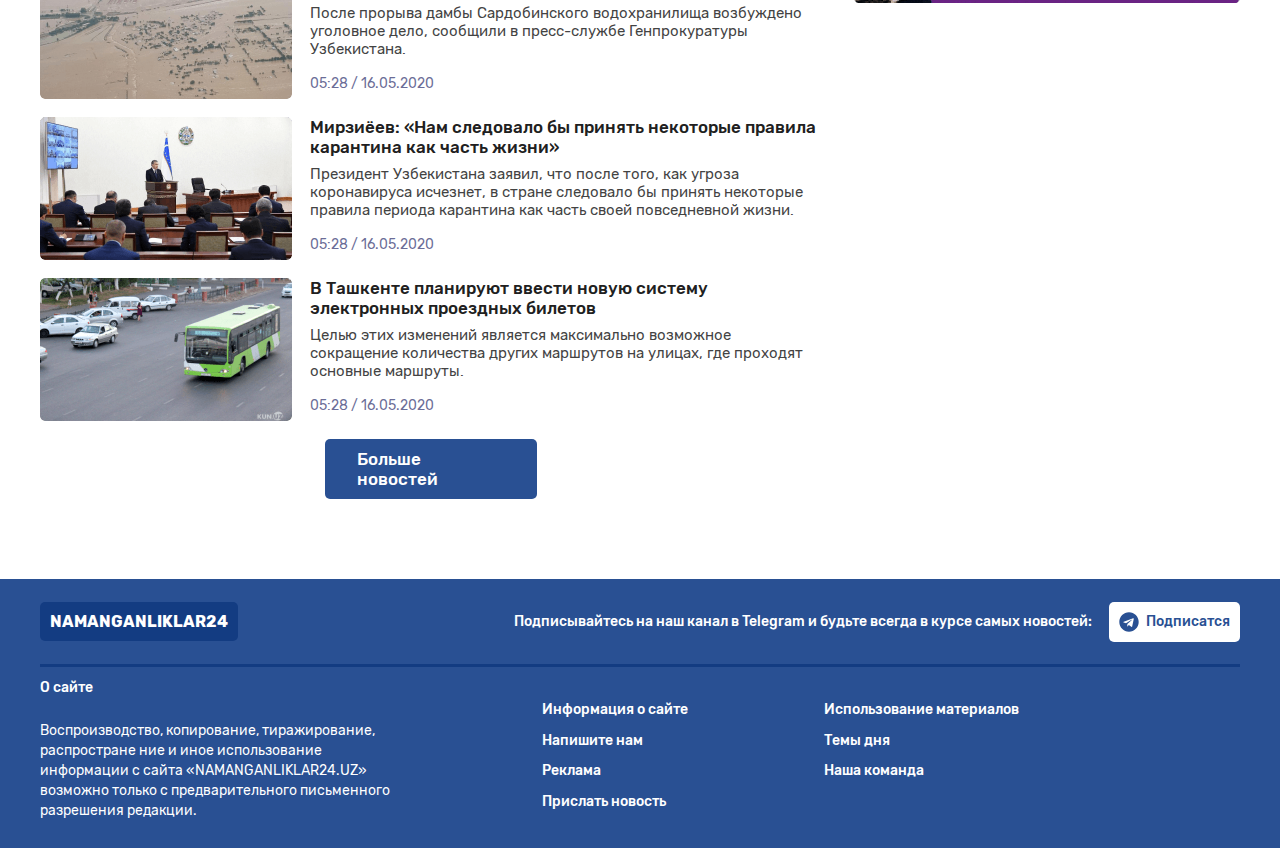
<file: list.html>
<!DOCTYPE html>
<html lang="en">
<head>
   <meta charset="UTF-8">
   <meta name="viewport" content="width=device-width, initial-scale=1.0">
   <title>Политика Namanganliklar24</title>
   <link rel="stylesheet" href="css/normalize.css">
   <link rel="stylesheet" href="css/main-mini.css">
</head>
<body>
   <!-- HEADER SIDE OF WHOLE PAGE -->
   <header class="header-wrapper">
      <div class="container">
         <div class="header-top">
            <div class="left-side-header"><a class="logo" href="index.html">namanganliklar24</a>
               <ul class="money-list list-style-none">
                  <li><span>$ </span>10137.2</li>
                  <li><span>₽ </span>138.26</li>
                  <li><span>€ </span>10988.72</li>
               </ul>
            </div>
            <ul class="right-side-header list-style-none">
               <li>
                  <button class="mignifier-list"> <img src="img/mignifier.svg" alt="mignifier" width="20"
                     height="20"></button>
                  </li>
                  <li class="lang-choice-box">
                     <a href="#" class="ru lang td-none">РУ</a>
                     <ul class="sub-lang-box list-style-none">
                        <li><a href="#" class="uz lang td-none"> UZ</a></li>
                        <li><a href="#" class="en lang td-none">EN</a></li>
                     </ul>
                  </li>
                  <li>
                     <a href="https://t.me/Namanganliklar" class="subscribe-tg_link-header" target="_blank">
                        <img src="img/logo_telegram.svg" alt="logo of telegram" width="20" height="20">Подписатся
                     </a>
                  </li>
               </ul>
            </div>
            <nav class="navbar">
               <ul>
                  <li><a class="nav-link_active" href="#">Узбекистана</a></li>
                  <li><a class="nav-link_active" href="#">Мир</a></li>
                  <li><a class="nav-link_active" href="#">Экономика</a></li>
                  <li><a class="nav-link_active" href="list.html">Политика</a></li>
                  <li><a class="nav-link_active" href="#">Общество</a></li>
                  <li><a class="nav-link_active" href="#">Технологии</a></li>
                  <li><a class="nav-link_active" href="#">Спорт</a></li>
                  <li><a class="nav-link_active" href="#">Культура</a></li>
                  <li><a class="nav-link_active" href="#">Происшествия</a></li>
                  <li><a class="nav-link_active" href="#">Туризм</a></li>
               </ul>
            </nav>
            <aside class="nrg-box">
               <a href="https://www.u-nrg.uz/" target="_blank">
                  <img src="img/nrg-img.jpg" srcset="img/nrg-img.jpg 1x, img/nrg-img@2x.jpg 2x" alt="NRG Oybek ad" width="1200"
                  height="99">
               </a></aside>
            </div>
         </header>
         <!-- MAIN SIDE OF THE PAGE -->
         <main class="main-wrapper">
            <div class="container">
               <ul class="covid-info-box list-style-none">
                  <li class="covid-header-box">
                     <p class="covid-header-box-text">Коронавирус COVID-19 в Узбекистане</p>
                  </li>
                  <li class="infected-num-box">
                     <p class="infected-box-text">Инфицированы<span class="stat-num">2753 </span></p>
                  </li>
                  <li class="recovered-num-box">
                     <p class="recovered-box-text">Выздоровели <span class="stat-num">2245</span> </p>
                  </li>
                  <li class="died-num-box">
                     <p class="died-box-text ">Умерли<span class="stat-num">12</span></p>
                  </li>
               </ul>
               <!-- LAST & POPULAR NEWS SECTION -->
               <div class="last-popular-news_wrapper">
                  <!-- LAST NEWS SECTION -->
                  <section class="last-news_section">
                     <h1>Последние новости</h1>
                     <div class="last-news-wrapper list-style-none">
                        <a href="#" class="td-none last-news_boxes">
                           <img src="img/pic-1.png" alt="Sardoba channel" width="252" height="143"
                           srcset="img/pic-1.png 1x, img/pic-1@2x.png 2x">
                           <div class="last-news_boxes-text">
                              <h2>По факту прорыва Сардобинского водохранилища возбуждено уголовное дело</h2>
                              <p>После прорыва дамбы Сардобинского водохранилища возбуждено уголовное дело, сообщили в пресс-службе Генпрокуратуры Узбекистана.</p>
                              <time class="news-time" datetime="2020-05-16 05:28">05:28 / 16.05.2020</time>
                           </div>
                        </a>
                        <a href="#" class="last-news_boxes td-none">
                           <img src="img/pic-2.png" alt="Meeting with Sh.Mirziyoyev" width="252" height="143"
                           srcset="img/pic-2.png 1x, img/pic-2@2x.png 2x">
                           <div class="last-news_boxes-text">
                              <h2>Мирзиёев: «Нам следовало бы принять некоторые правила карантина как часть жизни»</h2>
                              <p>Президент Узбекистана заявил, что после того, как угроза коронавируса исчезнет, в стране следовало бы принять некоторые правила периода карантина как часть своей повседневной жизни.</p>
                              <time class="news-time" datetime="2020-05-16 05:28">05:28 / 16.05.2020</time>
                           </div>
                        </a>
                        <a href="#" class="last-news_boxes td-none">
                           <img src="img/pic-3.png" alt="Bus in Tashkent street" width="252" height="143"
                           srcset="img/pic-3.png 1x, img/pic-1@3x.png 2x">
                           <div class="last-news_boxes-text">
                              <h2>В Ташкенте планируют ввести новую систему электронных проездных билетов </h2>
                              <p>Целью этих изменений является максимально возможное сокращение количества других маршрутов на улицах, где проходят основные маршруты.</p>
                              <time class="news-time" datetime="2020-05-16 05:28">05:28 / 16.05.2020</time>
                           </div>
                        </a>
                        <a href="#" class="td-none last-news_boxes">
                           <img src="img/pic-1.png" alt="Sardoba channel" width="252" height="143"
                           srcset="img/pic-1.png 1x, img/pic-1@2x.png 2x">
                           <div class="last-news_boxes-text">
                              <h2>По факту прорыва Сардобинского водохранилища возбуждено уголовное дело</h2>
                              <p>После прорыва дамбы Сардобинского водохранилища возбуждено уголовное дело, сообщили в пресс-службе Генпрокуратуры Узбекистана.</p>
                              <time class="news-time" datetime="2020-05-16 05:28">05:28 / 16.05.2020</time>
                           </div>
                        </a>
                        <a href="#" class="last-news_boxes td-none">
                           <img src="img/pic-2.png" alt="Meeting with Sh.Mirziyoyev" width="252" height="143"
                           srcset="img/pic-2.png 1x, img/pic-2@2x.png 2x">
                           <div class="last-news_boxes-text">
                              <h2>Мирзиёев: «Нам следовало бы принять некоторые правила карантина как часть повседневной жизни»</h2>
                              <p>Президент Узбекистана заявил, что после того, как угроза коронавируса исчезнет, в стране следовало бы принять некоторые правила периода карантина как часть своей повседневной жизни.</p>
                              <time class="news-time" datetime="2020-05-16 05:28">05:28 / 16.05.2020</time>
                           </div>
                        </a>
                        <a href="#" class="last-news_boxes td-none">
                           <img src="img/pic-3.png" alt="Bus in Tashkent street" width="252" height="143"
                           srcset="img/pic-3.png 1x, img/pic-1@3x.png 2x">
                           <div class="last-news_boxes-text">
                              <h2>В Ташкенте планируют ввести новую систему электронных проездных билетов </h2>
                              <p>Целью этих изменений является максимально возможное сокращение количества других маршрутов на улицах, где проходят основные маршруты.</p>
                              <time class="news-time" datetime="2020-05-16 05:28">05:28 / 16.05.2020</time>
                           </div>
                        </a>
                        <a href="#" class="td-none last-news_boxes">
                           <img src="img/pic-1.png" alt="Sardoba channel" width="252" height="143"
                           srcset="img/pic-1.png 1x, img/pic-1@2x.png 2x">
                           <div class="last-news_boxes-text">
                              <h2>По факту прорыва Сардобинского водохранилища возбуждено уголовное дело</h2>
                              <p>После прорыва дамбы Сардобинского водохранилища возбуждено уголовное дело, сообщили в пресс-службе Генпрокуратуры Узбекистана.</p>
                              <time class="news-time" datetime="2020-05-16 05:28">05:28 / 16.05.2020</time>
                           </div>
                        </a>
                        <a href="#" class="last-news_boxes td-none">
                           <img src="img/pic-2.png" alt="Meeting with Sh.Mirziyoyev" width="252" height="143"
                           srcset="img/pic-2.png 1x, img/pic-2@2x.png 2x">
                           <div class="last-news_boxes-text">
                              <h2>Мирзиёев: «Нам следовало бы принять некоторые правила карантина как часть жизни»</h2>
                              <p>Президент Узбекистана заявил, что после того, как угроза коронавируса исчезнет, в стране следовало бы принять некоторые правила периода карантина как часть своей повседневной жизни.</p>
                              <time class="news-time" datetime="2020-05-16 05:28">05:28 / 16.05.2020</time>
                           </div>
                        </a>
                        <a href="#" class="last-news_boxes td-none">
                           <img src="img/pic-3.png" alt="Bus in Tashkent street" width="252" height="143"
                           srcset="img/pic-3.png 1x, img/pic-1@3x.png 2x">
                           <div class="last-news_boxes-text">
                              <h2>В Ташкенте планируют ввести новую систему электронных проездных билетов </h2>
                              <p>Целью этих изменений является максимально возможное сокращение количества других маршрутов на улицах, где проходят основные маршруты.</p>
                              <time class="news-time" datetime="2020-05-16 05:28">05:28 / 16.05.2020</time>
                           </div>
                        </a>
                     </div>
                     <a class="more-news_link td-none" href="#">Больше новостей</a>
                  </section>
                  <!-- RIGHT SIDE, POPULAR NEWS -->
                  <div class="right-side_popular-news">
                     <section class="popular-news_section">
                        <h1>Cамые популярные новости</h1>
                        <a href="#" class="popular-news_boxes td-none">
                           <p>По факту прорыва Сардобинского водохранилища возбуждено уголовное дело</p>
                           <time class="news-time" datetime="2020-05-16 :28">05:28 / 16.05.2020</time>
                        </a>
                        <a href="#" class="popular-news_boxes td-none">
                           <p>По факту прорыва Сардобинского водохранилища возбуждено уголовное дело</p>
                           <time class="news-time" datetime="2020-05-16 :28">05:28 / 16.05.2020</time>
                        </a>
                        <a href="#" class="popular-news_boxes td-none">
                           <p>По факту прорыва Сардобинского водохранилища возбуждено уголовное дело</p>
                           <time class="news-time" datetime="2020-05-16 05:28">05:28 / 16.05.2020</time>
                        </a>
                        <a href="#" class="popular-news_boxes td-none">
                           <p>По факту прорыва Сардобинского водохранилища возбуждено уголовное дело</p>
                           <time class="news-time" datetime="2020-05-16 :28">05:28 / 16.05.2020</time>
                        </a>
                     </section>
                     <aside class="ucell-img_wrapper">
                        <a href="https://ucell.uz/uz/subscribers" target="_blank">
                           <img src="img/ucell-img.png" alt="Ucell image" srcset="img/ucell-img.png 1x, img/ucell-img@2x.png 2x"
                           width="386" height="477">
                        </a>
                     </aside>
                  </div>
               </div>
            </div>
         </main>
         <!-- FOOTER SIDE -->
         <footer class="footer-wrapper">
            <div class="container">
               <div class="footer-top">
                  <a href="index.html" class="footer-logo td-none">namanganliklar24</a>
                  <div class="left-side_footer-top">
                     <p>Подписывайтесь на наш канал в Telegram и будьте всегда в курсе самых  новостей:</p>
                     <a href="https://t.me/Namanganliklar"  class="subscribe-tg_link-footer" target="_blank">
                        <img src="img/footer-tg-logo.svg" alt="logo of telegram" width="20" height="20">Подписатся
                     </a>
                  </div>
               </div>
               <div class="footer-bottom">
                  <div class="about-us_box">
                     <h2>О сайте</h2>
                     <p>Воспроизводство, копирование, тиражирование, распростране ние и иное использование информации с сайта «NAMANGANLIKLAR24.UZ» возможно только с предварительного письменного разрешения редакции. </p>
                  </div>
                  <ul class="footer-bottom_lists list-style-none">
                     <li><a href="#" class="td-none"> Информация о сайте</a></li>
                     <li><a href="contact.html" class="td-none"> Напишите нам</a></li>
                     <li><a href="#" class="td-none"> Реклама</a></li>
                     <li><a href="#" class="td-none"> Прислать новость</a></li>
                  </ul>
                  <ul class="footer-bottom_lists list-style-none">
                     <li><a href="#" class="td-none">Использование материалов</a></li>
                     <li><a href="#" class="td-none">Темы дня</a></li>
                     <li><a href="#" class="td-none">Наша команда</a></li>
                  </ul>
               </div>
            </div>
         </footer>
         <section class="modal-section">
            <div class="modal-box">
               <button class="modal-close-but"><img src="img/close-but.svg" alt="Close button" width="24" height="24"></button>
               <p class="modal-text">Подписывайтесь на наш канал в Telegram 
                  и будьте всегда в курсе самых последних новостей:</p>
                  <a class="modal-link" href="#">
                     <img src="img/logo_telegram.svg" alt="logo of telegram" width="31" height="31">
                     Подписатся
                  </a>
               </div>
            </section>
            
         </body>
         
         </html>
</file>
<file: css/main-mini.css>
@font-face{font-family:Rubik;font-style:normal;font-weight:400;src:url(../fonts/rubik-v9-latin_cyrillic-regular.woff2) format('woff2'),url(../fonts/rubik-v9-latin_cyrillic-regular.woff) format('woff')}@font-face{font-family:Rubik;font-style:normal;font-weight:500;src:url(../fonts/rubik-v9-latin_cyrillic-500.woff2) format('woff2'),url(../fonts/rubik-v9-latin_cyrillic-500.woff) format('woff')}@font-face{font-family:Rubik;font-style:normal;font-weight:700;src:url(../fonts/rubik-v9-latin_cyrillic-700.woff2) format('woff2'),url(../fonts/rubik-v9-latin_cyrillic-700.woff) format('woff')}*{-webkit-box-sizing:border-box;box-sizing:border-box;scroll-behavior:smooth}.td-none{text-decoration:none}.list-style-none{list-style-type:none}.visually-hidden{position:absolute;width:1px;height:1px;margin:-1px;border:0;padding:0;clip:rect(0 0 0 0);overflow:hidden}body{font-family:Rubik,Arial,sans-serif;font-size:17px;line-height:1.5;font-style:normal}.container{width:1200px;margin-left:auto;margin-right:auto}.header-wrapper{width:100vw;background-color:#f6f6f9;margin:0;padding-top:40px;padding-bottom:23px;border-top:4px solid #295093}.header-top{margin-bottom:40px;display:-webkit-box;display:-ms-flexbox;display:flex;-webkit-box-pack:justify;-ms-flex-pack:justify;justify-content:space-between;-webkit-box-align:center;-ms-flex-align:center;align-items:center}.left-side-header{display:-webkit-box;display:-ms-flexbox;display:flex;width:615px;-webkit-box-align:center;-ms-flex-align:center;align-items:center;-webkit-box-pack:justify;-ms-flex-pack:justify;justify-content:space-between}.logo{display:block;text-decoration:none;text-transform:uppercase;font-weight:700;font-size:28px;line-height:33px;color:#295091;background:#fff;-webkit-box-shadow:0 2px 5px rgba(159,159,159,.19);box-shadow:0 2px 5px rgba(159,159,159,.19);border-radius:5px;padding:4px 8px;margin:0}.money-list{display:-webkit-box;display:-ms-flexbox;display:flex;margin:0;padding:0}.money-list li{margin-left:25px;font-weight:400;font-size:16px;line-height:19px;color:#7a7a7a}.money-list span{font-weight:700;font-size:16px;line-height:19px;color:#285193}.right-side-header{display:-webkit-box;display:-ms-flexbox;display:flex;-webkit-box-align:center;-ms-flex-align:center;align-items:center;-webkit-box-pack:justify;-ms-flex-pack:justify;justify-content:space-between;width:300px;margin:0;padding:0}.mignifier-list{background-color:#fff;padding:10px;width:38px;border:none}.mignifier-list img{display:block}.lang-choice-box{position:relative}.sub-lang-box{position:absolute;top:100%;padding:0;margin:0;display:none}.lang-choice-box:hover .sub-lang-box{display:block}.lang{width:65px;display:-webkit-box;display:-ms-flexbox;display:flex;-webkit-box-pack:justify;-ms-flex-pack:justify;justify-content:space-between;-webkit-box-align:center;-ms-flex-align:center;align-items:center;font-weight:500;font-size:16px;line-height:19px;color:#535353;padding:10px;margin:0;background-color:#fff}.lang:hover{text-decoration:underline}.ru::before{content:"";width:20px;height:20px;border-radius:50%;background-image:url(../img/ru-flag.svg)}.uz::before{content:"";width:20px;height:20px;border-radius:50%;background-image:url(../img/uz.svg);background-size:20px 20px}.en::before{content:"";width:20px;height:20px;border-radius:50%;background-image:url(../img/us-flag.png);background-size:20px 20px}.subscribe-tg_link-header{display:-webkit-box;display:-ms-flexbox;display:flex;-webkit-box-align:center;-ms-flex-align:center;align-items:center;padding:10px;background-color:#fff;background:-webkit-gradient(linear,left top,right top,color-stop(15.07%,#1e96c8),color-stop(85.96%,#37aee2));background:-o-linear-gradient(left,#1e96c8 15.07%,#37aee2 85.96%);background:linear-gradient(90deg,#1e96c8 15.07%,#37aee2 85.96%);border-radius:5px;font-weight:500;font-size:16px;line-height:19px;color:#fff;margin-right:0;border:none;outline-color:#1e96c8;text-decoration:none}.subscribe-tg_link-header:hover{background:-webkit-gradient(linear,left top,right top,color-stop(15.07%,#37aee2),color-stop(85.96%,#1e96c8));background:-o-linear-gradient(left,#37aee2 15.07%,#1e96c8 85.96%);background:linear-gradient(90deg,#37aee2 15.07%,#1e96c8 85.96%)}.subscribe-tg_link-header img{margin-right:7px}.navbar{margin-top:0;margin-bottom:18px}.navbar ul{list-style-type:none;display:-webkit-box;display:-ms-flexbox;display:flex;-webkit-box-pack:justify;-ms-flex-pack:justify;justify-content:space-between;padding:24px;background:#fff;-webkit-box-shadow:0 2px 5px rgba(159,159,159,.19);box-shadow:0 2px 5px rgba(159,159,159,.19);border-radius:5px}.navbar a{text-decoration:none;font-weight:500;font-size:19px;line-height:23px;color:#515151;padding-bottom:5px;-webkit-transition:all .1s ease;-o-transition:all .1s ease;transition:all .1s ease}.navbar a:hover{border-bottom:2px solid #285193;color:#285193}.nav-link_active:active{color:#285193}.nrg-box{display:block;margin:0}.covid-info-box{background:#f6f6f9;border-radius:5px;padding:40px 35px;margin-top:22px;margin-bottom:18px;margin-left:0;display:-webkit-box;display:-ms-flexbox;display:flex;-webkit-box-align:center;-ms-flex-align:center;align-items:center;-webkit-box-pack:justify;-ms-flex-pack:justify;justify-content:space-between}.covid-header-box{width:330px;display:-webkit-box;display:-ms-flexbox;display:flex;-webkit-box-pack:justify;-ms-flex-pack:justify;justify-content:space-between;-webkit-box-align:center;-ms-flex-align:center;align-items:center}.covid-header-box::before{content:"";background-image:url(../img/covid-img.svg);background-size:43px 45px;width:43px;height:45px}.covid-header-box::after{content:"";width:2px;height:74px;background-color:#eb5569}.covid-img{display:block}.covid-header-box-text{width:232px;margin:0;font-weight:500;font-size:20px;line-height:24px;color:#000}.infected-num-box{width:287px;display:-webkit-box;display:-ms-flexbox;display:flex;-webkit-box-align:center;-ms-flex-align:center;align-items:center;-ms-flex-pack:distribute;justify-content:space-around}.infected-num-box::before{content:"";background-image:url(../img/infected-img.svg);background-size:38px 40px;width:38px;height:40px;-webkit-transform:translateX(10px);-ms-transform:translateX(10px);transform:translateX(10px);display:block}.infected-num-box::after{content:"";width:2px;height:49px;background-color:#f4ccd1}.infected-box-text{width:161px;font-size:18px;line-height:21px;color:#db0000}.stat-num{font-weight:500;font-size:25px;line-height:30px;color:#000;display:block}.recovered-num-box{width:255px;display:-webkit-box;display:-ms-flexbox;display:flex;-webkit-box-align:center;-ms-flex-align:center;align-items:center;-ms-flex-pack:distribute;justify-content:space-around}.recovered-num-box::before{content:"";background-image:url(../img/recovered-img.svg);background-size:38px 40px;width:38px;height:40px;display:block}.recovered-num-box::after{content:"";width:2px;height:49px;background-color:#f4ccd1}.recovered-box-text{width:161px;font-size:18px;line-height:21px;color:#05b135}.died-num-box{width:245px;display:-webkit-box;display:-ms-flexbox;display:flex;-webkit-box-align:center;-ms-flex-align:center;align-items:center;-ms-flex-pack:distribute;justify-content:space-around}.died-num-box::before{content:"";background-image:url(../img/died-img.svg);background-size:38px 38px;width:38px;height:38px;display:block}.died-box-text{width:161px;font-size:18px;line-height:21px;color:#000}.top-news{display:-webkit-box;display:-ms-flexbox;display:flex;-webkit-box-pack:justify;-ms-flex-pack:justify;justify-content:space-between;-ms-flex-wrap:wrap;flex-wrap:wrap;margin-top:0;margin-bottom:35px}.top-news-articles{width:388px;margin-top:0;margin-bottom:20px;display:block}.top-news-articles img{display:block;border-radius:5px;margin-top:0;margin-bottom:10px}.top-news-articles p{font-weight:500;font-size:17px;line-height:20px;color:#202020;margin-top:0;margin-bottom:10px}.top-news-articles a{display:block}.news-time{font-size:14px;line-height:17px;color:#6b6d97}.notifications-box{background:rgba(239,186,84,.18);border-radius:5px;padding:30px;margin-top:0;margin-bottom:40px;display:-webkit-box;display:-ms-flexbox;display:flex;-webkit-box-align:center;-ms-flex-align:center;align-items:center;-webkit-box-pack:justify;-ms-flex-pack:justify;justify-content:space-between}.notifications-text{width:660px;display:-webkit-box;display:-ms-flexbox;display:flex;-webkit-box-pack:justify;-ms-flex-pack:justify;justify-content:space-between;-webkit-box-align:center;-ms-flex-align:center;align-items:center;margin:0;font-weight:500;font-size:20px;line-height:24px;color:#000}.notifications-text::before{width:31px;height:35px;content:'';display:block;background-image:url(../img/bell-icon.svg)}.on-notifications-but{font-weight:500;font-size:20px;line-height:24px;color:#fff;background:-webkit-gradient(linear,left top,right top,from(#fe5c28),color-stop(88.43%,rgba(255,139,54,.9)));background:-o-linear-gradient(left,#fe5c28 0,rgba(255,139,54,.9) 88.43%);background:linear-gradient(90deg,#fe5c28 0,rgba(255,139,54,.9) 88.43%);border:none;border-radius:5px;padding:10px}.on-notifications-but:hover{background:-webkit-gradient(linear,left top,right top,from(rgba(255,139,54,.9)),color-stop(88.43%,#fe5c28));background:-o-linear-gradient(left,rgba(255,139,54,.9) 0,#fe5c28 88.43%);background:linear-gradient(90deg,rgba(255,139,54,.9) 0,#fe5c28 88.43%)}.last-popular-news_wrapper{display:-webkit-box;display:-ms-flexbox;display:flex;-webkit-box-pack:justify;-ms-flex-pack:justify;justify-content:space-between;margin-top:0;margin-bottom:40px}.last-news_section h1{font-weight:500;font-size:20px;line-height:24px;color:#000;margin-top:0;margin-bottom:13px}.last-news-wrapper{margin-top:0;margin-bottom:18px}.last-news_boxes{display:-webkit-box;display:-ms-flexbox;display:flex;-webkit-box-pack:justify;-ms-flex-pack:justify;justify-content:space-between;margin-bottom:18px}.last-news_boxes img{display:block;margin-right:18px;border-radius:5px}.last-news_boxes:nth-child(6) img{margin-bottom:0}.last-news_boxes-text{width:512px}.last-news_boxes-text h2{margin-top:0;margin-bottom:8px;font-weight:500;font-size:17px;line-height:20px;color:#202020}.last-news_boxes-text p{margin-top:0;margin-bottom:12px;font-size:15px;line-height:18px;color:#434343}.more-news_link{display:block;width:212px;margin-top:0;margin-left:auto;margin-right:auto;padding:10px 32px;background:#295093;border-radius:5px;font-weight:500;font-size:17px;line-height:20px;color:#fff;-webkit-transition:all .4s ease;-o-transition:all .4s ease;transition:all .4s ease}.more-news_link:hover{-webkit-box-shadow:0 0 1px 1px #295093;box-shadow:0 0 1px 1px #295093}.right-side_popular-news{width:386px}.popular-news_section{background:#f6f6f9;border-radius:5px;margin-top:0;margin-bottom:20px;padding:20px}.popular-news_section h1{margin-top:0;margin-bottom:6px;font-weight:500;font-size:20px;line-height:24px;color:#202020}.popular-news_boxes{display:block;margin-top:0;margin-bottom:18px}.popular-news_boxes p{width:347px;margin-top:0;margin-bottom:11px;font-size:17px;line-height:20px;color:#202020}.popular-news_boxes time{display:block;margin-top:0}.popular-news_boxes::after{content:'';display:inline-block;width:346px;height:4px;background-color:#e4e4e4;margin-top:14px;margin-bottom:0}.popular-news_boxes:nth-child(5),.popular-news_boxes:nth-child(5) time{margin-bottom:0}.popular-news_boxes:nth-child(5)::after{display:none}.mobile-app-info-wrapper{margin-top:0;margin-bottom:38px;background:#f6f6f9;border-radius:5px;display:-webkit-box;display:-ms-flexbox;display:flex;-webkit-box-align:center;-ms-flex-align:center;align-items:center;-ms-flex-pack:distribute;justify-content:space-around;padding-right:19px;padding-left:19px}.mobile-app-info-wrapper::before{content:"";width:236px;height:177px;background-image:url(../img/phone-img.png);display:block;margin-top:37px}.app-info{width:527px;-webkit-transform:translateX(-20px);-ms-transform:translateX(-20px);transform:translateX(-20px)}.mobile-app-info-wrapper h2{margin-top:64px;margin-bottom:10px;font-weight:500;font-size:24px;line-height:28px;color:#295093}.mobile-app-info-wrapper p{font-weight:500;font-size:18px;line-height:21px;color:#333;margin-top:0;margin-bottom:66px}.footer-wrapper{width:100vw;background:#295093;margin:0;padding:0}.footer-top{display:-webkit-box;display:-ms-flexbox;display:flex;-webkit-box-pack:justify;-ms-flex-pack:justify;justify-content:space-between;-webkit-box-align:center;-ms-flex-align:center;align-items:center;padding-top:20px;padding-bottom:20px;margin-bottom:12px;border-bottom:3px solid #133c82}.footer-logo{display:inline-block;background:#133c82;border-radius:5px;padding:10px;text-transform:uppercase;font-weight:700;font-size:16px;line-height:19px;color:#fff}.left-side_footer-top{display:-webkit-box;display:-ms-flexbox;display:flex;-webkit-box-align:center;-ms-flex-align:center;align-items:center}.left-side_footer-top p{font-weight:500;font-size:14px;line-height:17px;color:#fff;margin-right:17px}.subscribe-tg_link-footer{display:-webkit-box;display:-ms-flexbox;display:flex;-webkit-box-align:center;-ms-flex-align:center;align-items:center;padding:10px;background-color:#fff;border-radius:5px;font-weight:500;font-size:14px;line-height:17px;color:#295093;margin-right:0;border:none;outline-color:#1e96c8;text-decoration:none;-webkit-transition:all .4s ease;-o-transition:all .4s ease;transition:all .4s ease}.subscribe-tg_link-footer:hover{-webkit-box-shadow:0 0 0 1px #fff;box-shadow:0 0 0 1px #fff}.subscribe-tg_link-footer img{margin-right:7px}.footer-bottom{width:979px;display:-webkit-box;display:-ms-flexbox;display:flex;-webkit-box-pack:justify;-ms-flex-pack:justify;justify-content:space-between;padding-bottom:13px}.about-us_box{width:365px}.about-us_box h2{margin-top:0;margin-bottom:25px;font-weight:500;font-size:14px;line-height:17px;color:#fff}.about-us_box p{font-size:14px;line-height:20px;color:#fff}.footer-bottom_lists li{margin-top:0;margin-bottom:5px}.footer-bottom_lists a{font-weight:500;font-size:14px;line-height:17px;color:#fff}.modal-section{display:none;position:fixed;left:0;top:0;right:0;bottom:0;background:rgba(68,81,102,.24)}.modal-open{display:block}.modal-box{display:-webkit-box;display:-ms-flexbox;display:flex;-webkit-box-orient:vertical;-webkit-box-direction:normal;-ms-flex-direction:column;flex-direction:column;width:819px;margin-top:281px;margin-left:auto;margin-right:auto;background-color:#fff;-webkit-box-shadow:0 0 30px rgba(86,86,86,.25);box-shadow:0 0 30px rgba(86,86,86,.25);border-radius:5px}.modal-close-but{-ms-flex-item-align:end;align-self:flex-end;background:0 0;border:none;margin:15px}.modal-text{width:678px;-ms-flex-item-align:center;-ms-grid-row-align:center;align-self:center;margin-top:0;margin-bottom:30px;margin-right:78px;margin-left:63px;font-weight:500;font-size:26px;line-height:31px;text-align:center;color:#295093}.modal-link{-ms-flex-item-align:center;align-self:center;width:223px;display:-webkit-box;display:-ms-flexbox;display:flex;-webkit-box-align:center;-ms-flex-align:center;align-items:center;-webkit-box-pack:justify;-ms-flex-pack:justify;justify-content:space-between;background:-webkit-gradient(linear,left top,right top,color-stop(15.07%,#1e96c8),color-stop(85.96%,#37aee2));background:-o-linear-gradient(left,#1e96c8 15.07%,#37aee2 85.96%);background:linear-gradient(90deg,#1e96c8 15.07%,#37aee2 85.96%);border-radius:5px;padding:18px;margin-top:0;margin-bottom:32px;text-decoration:none;font-weight:500;font-size:24px;line-height:28px;color:#fff}.modal-link:hover{background:-webkit-gradient(linear,left top,right top,color-stop(15.07%,#37aee2),color-stop(85.96%,#1e96c8));background:-o-linear-gradient(left,#37aee2 15.07%,#1e96c8 85.96%);background:linear-gradient(90deg,#37aee2 15.07%,#1e96c8 85.96%)}.modal-link img{margin-right:7px}.covid-info-box{background:#f6f6f9;border-radius:5px;padding:40px 35px;margin-top:22px;margin-bottom:18px;margin-left:0;display:-webkit-box;display:-ms-flexbox;display:flex;-webkit-box-align:center;-ms-flex-align:center;align-items:center;-webkit-box-pack:justify;-ms-flex-pack:justify;justify-content:space-between}.covid-header-box{width:330px;display:-webkit-box;display:-ms-flexbox;display:flex;-webkit-box-pack:justify;-ms-flex-pack:justify;justify-content:space-between;-webkit-box-align:center;-ms-flex-align:center;align-items:center}.covid-header-box::before{content:"";background-image:url(../img/covid-img.svg);background-size:43px 45px;width:43px;height:45px}.covid-header-box::after{content:"";width:2px;height:74px;background-color:#eb5569}.covid-img{display:block}.covid-header-box-text{width:232px;margin:0;font-weight:500;font-size:20px;line-height:24px;color:#000}.infected-num-box{width:287px;display:-webkit-box;display:-ms-flexbox;display:flex;-webkit-box-align:center;-ms-flex-align:center;align-items:center;-ms-flex-pack:distribute;justify-content:space-around}.infected-num-box::before{content:"";background-image:url(../img/infected-img.svg);background-size:38px 40px;width:38px;height:40px;-webkit-transform:translateX(10px);-ms-transform:translateX(10px);transform:translateX(10px);display:block}.infected-num-box::after{content:"";width:2px;height:49px;background-color:#f4ccd1}.infected-box-text{width:161px;font-size:18px;line-height:21px;color:#db0000}.stat-num{font-weight:500;font-size:25px;line-height:30px;color:#000;display:block}.recovered-num-box{width:255px;display:-webkit-box;display:-ms-flexbox;display:flex;-webkit-box-align:center;-ms-flex-align:center;align-items:center;-ms-flex-pack:distribute;justify-content:space-around}.recovered-num-box::before{content:"";background-image:url(../img/recovered-img.svg);background-size:38px 40px;width:38px;height:40px;display:block}.recovered-num-box::after{content:"";width:2px;height:49px;background-color:#f4ccd1}.recovered-box-text{width:161px;font-size:18px;line-height:21px;color:#05b135}.died-num-box{width:245px;display:-webkit-box;display:-ms-flexbox;display:flex;-webkit-box-align:center;-ms-flex-align:center;align-items:center;-ms-flex-pack:distribute;justify-content:space-around}.died-num-box::before{content:"";background-image:url(../img/died-img.svg);background-size:38px 38px;width:38px;height:38px;display:block}.died-box-text{width:161px;font-size:18px;line-height:21px;color:#000}.last-popular-news_wrapper{display:-webkit-box;display:-ms-flexbox;display:flex;-webkit-box-pack:justify;-ms-flex-pack:justify;justify-content:space-between;margin-top:0;margin-bottom:40px}.news-time{font-size:14px;line-height:17px;color:#6b6d97}.last-news_section h1{font-weight:500;font-size:20px;line-height:24px;color:#000;margin-top:0;margin-bottom:13px}.last-news-wrapper{margin-top:0;margin-bottom:18px}.last-news_boxes{display:-webkit-box;display:-ms-flexbox;display:flex;-webkit-box-pack:justify;-ms-flex-pack:justify;justify-content:space-between;margin-bottom:18px}.last-news_boxes img{display:block;margin-right:18px;border-radius:5px}.last-news_boxes:nth-child(6) img{margin-bottom:0}.last-news_boxes-text{width:512px}.last-news_boxes-text h2{margin-top:0;margin-bottom:8px;font-weight:500;font-size:17px;line-height:20px;color:#202020}.last-news_boxes-text p{margin-top:0;margin-bottom:12px;font-size:15px;line-height:18px;color:#434343}.more-news_link{display:block;width:212px;margin-top:0;margin-left:auto;margin-right:auto;padding:10px 32px;background:#295093;border-radius:5px;font-weight:500;font-size:17px;line-height:20px;color:#fff;-webkit-transition:all .4s ease;-o-transition:all .4s ease;transition:all .4s ease}.more-news_link:hover{-webkit-box-shadow:0 0 1px 1px #295093;box-shadow:0 0 1px 1px #295093}.right-side_popular-news{width:386px}.popular-news_section{background:#f6f6f9;border-radius:5px;margin-top:0;margin-bottom:20px;padding:20px}.popular-news_section h1{margin-top:0;margin-bottom:6px;font-weight:500;font-size:20px;line-height:24px;color:#202020}.popular-news_boxes{display:block;margin-top:0;margin-bottom:18px}.popular-news_boxes p{width:347px;margin-top:0;margin-bottom:11px;font-size:17px;line-height:20px;color:#202020}.popular-news_boxes time{display:block;margin-top:0}.popular-news_boxes::after{content:'';display:inline-block;width:346px;height:4px;background-color:#e4e4e4;margin-top:14px;margin-bottom:0}.popular-news_boxes:nth-child(5),.popular-news_boxes:nth-child(5) time{margin-bottom:0}.popular-news_boxes:nth-child(5)::after{display:none}.main-box{display:-webkit-box;display:-ms-flexbox;display:flex;-webkit-box-pack:justify;-ms-flex-pack:justify;justify-content:space-between;margin-top:17px;margin-bottom:17px}.article-section::after{display:inline-block;width:100%;height:2px;background:#ebebeb;content:""}.article-section h1{margin-top:0;margin-bottom:13px;font-weight:500;font-size:24px;line-height:28px;color:#000}.datetime-box{width:142px;display:-webkit-box;display:-ms-flexbox;display:flex;-webkit-box-pack:justify;-ms-flex-pack:justify;justify-content:space-between;-webkit-box-align:center;-ms-flex-align:center;align-items:center;margin-top:0;margin-bottom:14px}.datetime-box::before{display:inline-block;width:18px;height:20px;background-image:url(../img/calendar-icon.svg);background-repeat:no-repeat;background-position:center center;content:""}.article-section img{display:block;margin-top:0;margin-bottom:19px}.article-text-box{width:794px;margin-top:0;margin-bottom:33px}.article-text{font-size:18px;line-height:21px;color:#000;margin-top:0;margin-bottom:20px}.heshtag-box{margin-top:0;margin-bottom:16px;font-size:18px;line-height:21px;color:#28508e}.heshtag-box span{display:inline-block;margin-right:5px}.footer-news-wrapper{margin-bottom:34px}.main-wrapper{display:-webkit-box;display:-ms-flexbox;display:flex;-webkit-box-pack:justify;-ms-flex-pack:justify;justify-content:space-between;margin-top:0;margin-bottom:40px}.form-section h2{margin-top:17px;margin-bottom:12px;font-weight:500;font-size:24px;line-height:28px;color:#000}.input-box{margin-top:0;margin-bottom:20px}.input-box input{width:600px;background-color:#f1f1f1;border:2px solid #2851934d;border-radius:5px;outline-color:#295091;padding:15px}.input-box input::-webkit-input-placeholder{font-weight:400;font-size:18px;line-height:21px}.input-box input::-moz-placeholder{font-weight:400;font-size:18px;line-height:21px}.input-box input:-ms-input-placeholder{font-weight:400;font-size:18px;line-height:21px}.input-box input::-ms-input-placeholder{font-weight:400;font-size:18px;line-height:21px}.input-box input::placeholder{font-weight:400;font-size:18px;line-height:21px}.textarea-box{background-color:#f1f1f1;border:2px solid #2851934d;-webkit-box-sizing:border-box;box-sizing:border-box;border-radius:5px;outline-color:#295091;max-width:600px;max-height:307px;min-width:600px;min-height:307px;padding:15px;color:#000;font-weight:400;font-size:18px;line-height:21px}.input-file-span{width:221px;display:-webkit-box;display:-ms-flexbox;display:flex;-webkit-box-align:center;-ms-flex-align:center;align-items:center;-webkit-box-pack:justify;-ms-flex-pack:justify;justify-content:space-between;background-color:#f1f1f1;border:2px solid #2851934d;border-radius:5px;padding:15px;margin-bottom:20px;font-size:18px;line-height:21px;color:#888}.input-file-span::after{display:inline-block;width:24px;height:24px;background-image:url(../img/file-icon.svg);content:''}.input-password-file input{width:221px}.input-password-file span{display:inline-block;margin-left:18px;font-size:23px;line-height:29px;color:#000}.submit-but{background:#295093;border:2px solid rgba(40,81,147,.54);border-radius:5px;font-weight:700;font-size:18px;line-height:21px;color:#fff;padding:15px 60px;-webkit-transition:all .4s ease;-o-transition:all .4s ease;transition:all .4s ease}.submit-but:hover{-webkit-box-shadow:0 0 1px 1px #295093;box-shadow:0 0 1px 1px #295093}.visit-card_wrapper{background:#fff;border:2px solid #bcc3cd;-webkit-box-sizing:border-box;box-sizing:border-box;border-radius:5px;-webkit-box-shadow:-10px 10px 9px rgba(57,57,57,.25);box-shadow:-10px 10px 9px rgba(57,57,57,.25);border-radius:5px;width:510px;height:280px;margin-top:59px;padding:23px}.visit-card_wrapper h1{font-weight:700;font-size:28px;line-height:33px;color:#295091;text-transform:uppercase;text-align:right;margin-top:0;margin-bottom:20px}.visit-card_list-box{display:-webkit-box;display:-ms-flexbox;display:flex;-webkit-box-pack:justify;-ms-flex-pack:justify;justify-content:space-between}.visit-card_list-box p{font-size:18px;line-height:21px;color:#888;margin-top:0;margin-bottom:30px}.right-side_visit-card{text-align:right}.email_visit-card{display:inline-block;margin-top:0;margin-bottom:25px;font-size:18px;line-height:21px;color:#888}.social-networks_box{text-align:right}.social-networks_box a{display:inline-block;text-decoration:none;margin-top:0;margin-bottom:13px;margin-left:13px}.visit-card_tg-link{width:150px;display:-webkit-box;display:-ms-flexbox;display:flex;-webkit-box-align:center;-ms-flex-align:center;align-items:center;-webkit-box-pack:justify;-ms-flex-pack:justify;justify-content:space-between;background:#295091;border-radius:5px;font-size:18px;line-height:21px;color:#fff;padding:6px 10px;margin-left:auto;margin-top:0;margin-bottom:15px}.mobile-apps_visit-card{display:-webkit-box;display:-ms-flexbox;display:flex;-webkit-box-align:center;-ms-flex-align:center;align-items:center;-webkit-box-pack:justify;-ms-flex-pack:justify;justify-content:space-between}.mobile-apps_visit-card a{display:inline-block;text-decoration:none;margin-left:13px;margin-bottom:0}
</file>
